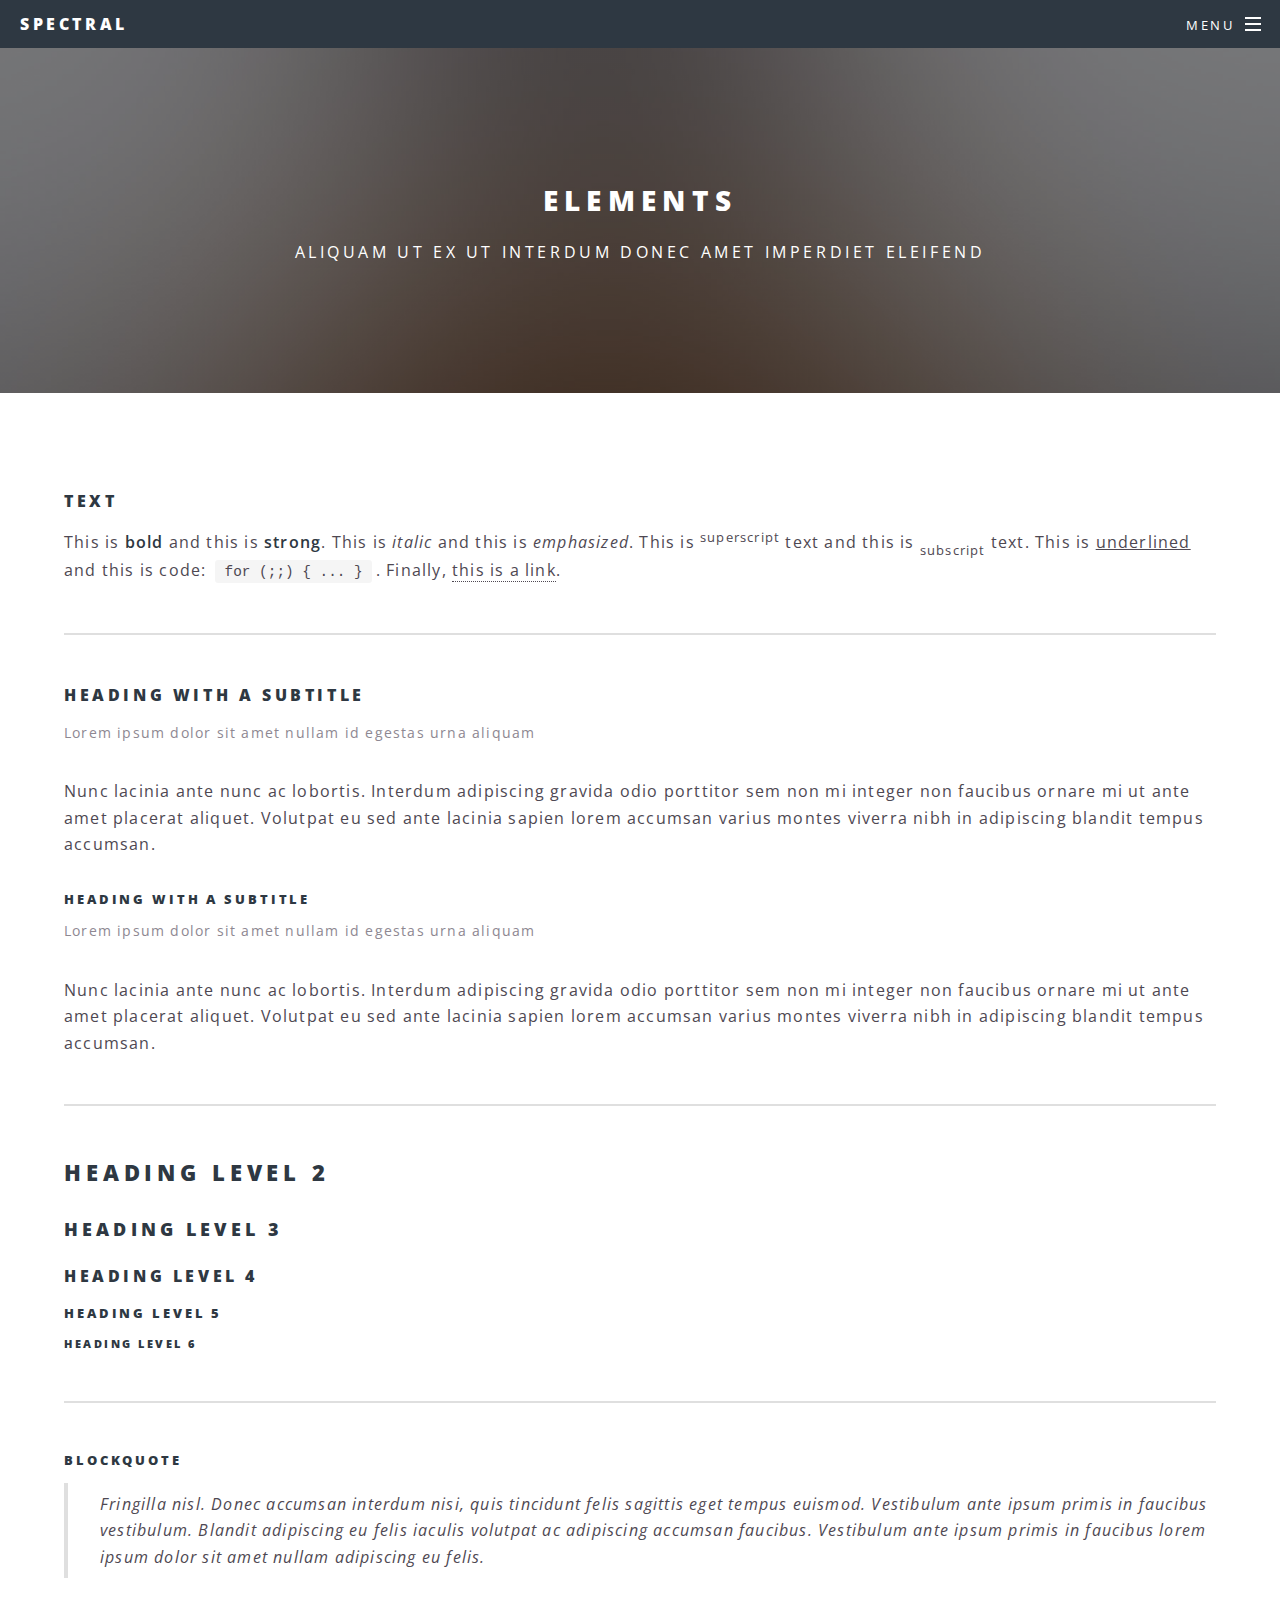
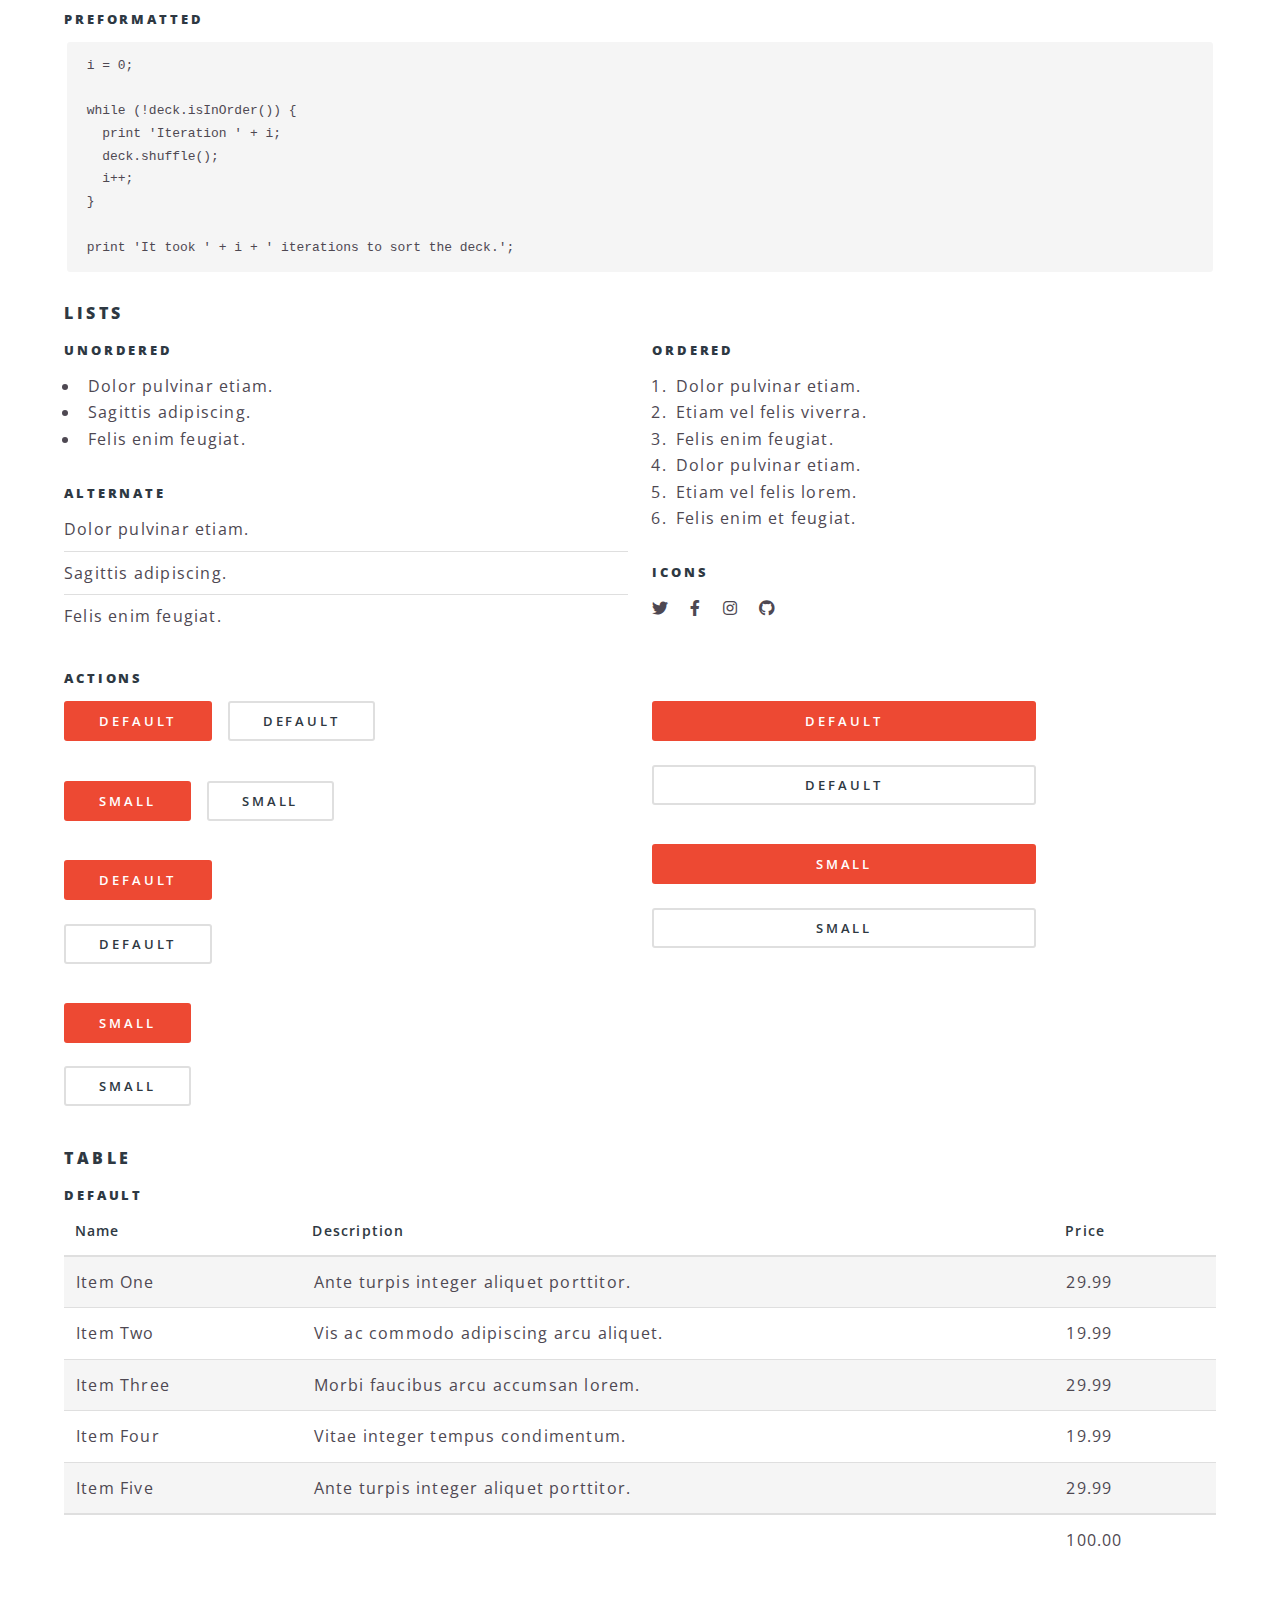
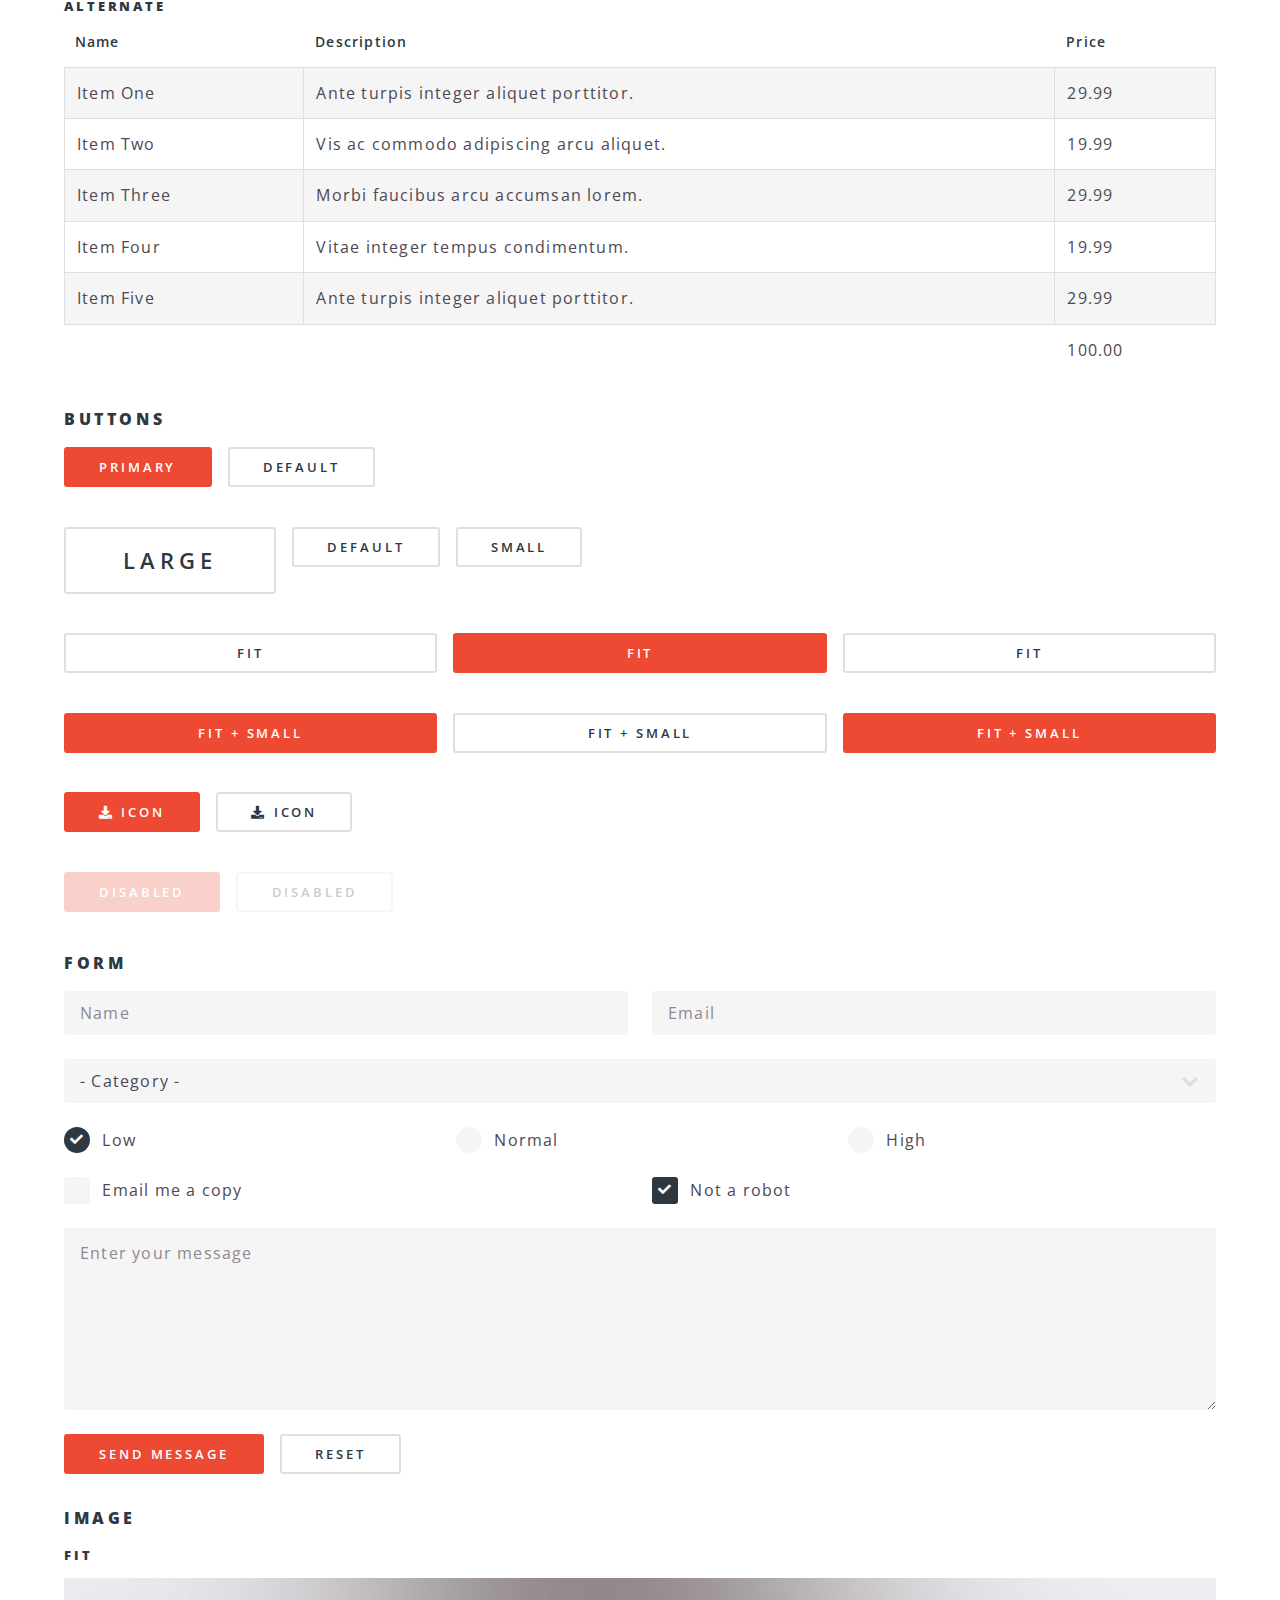
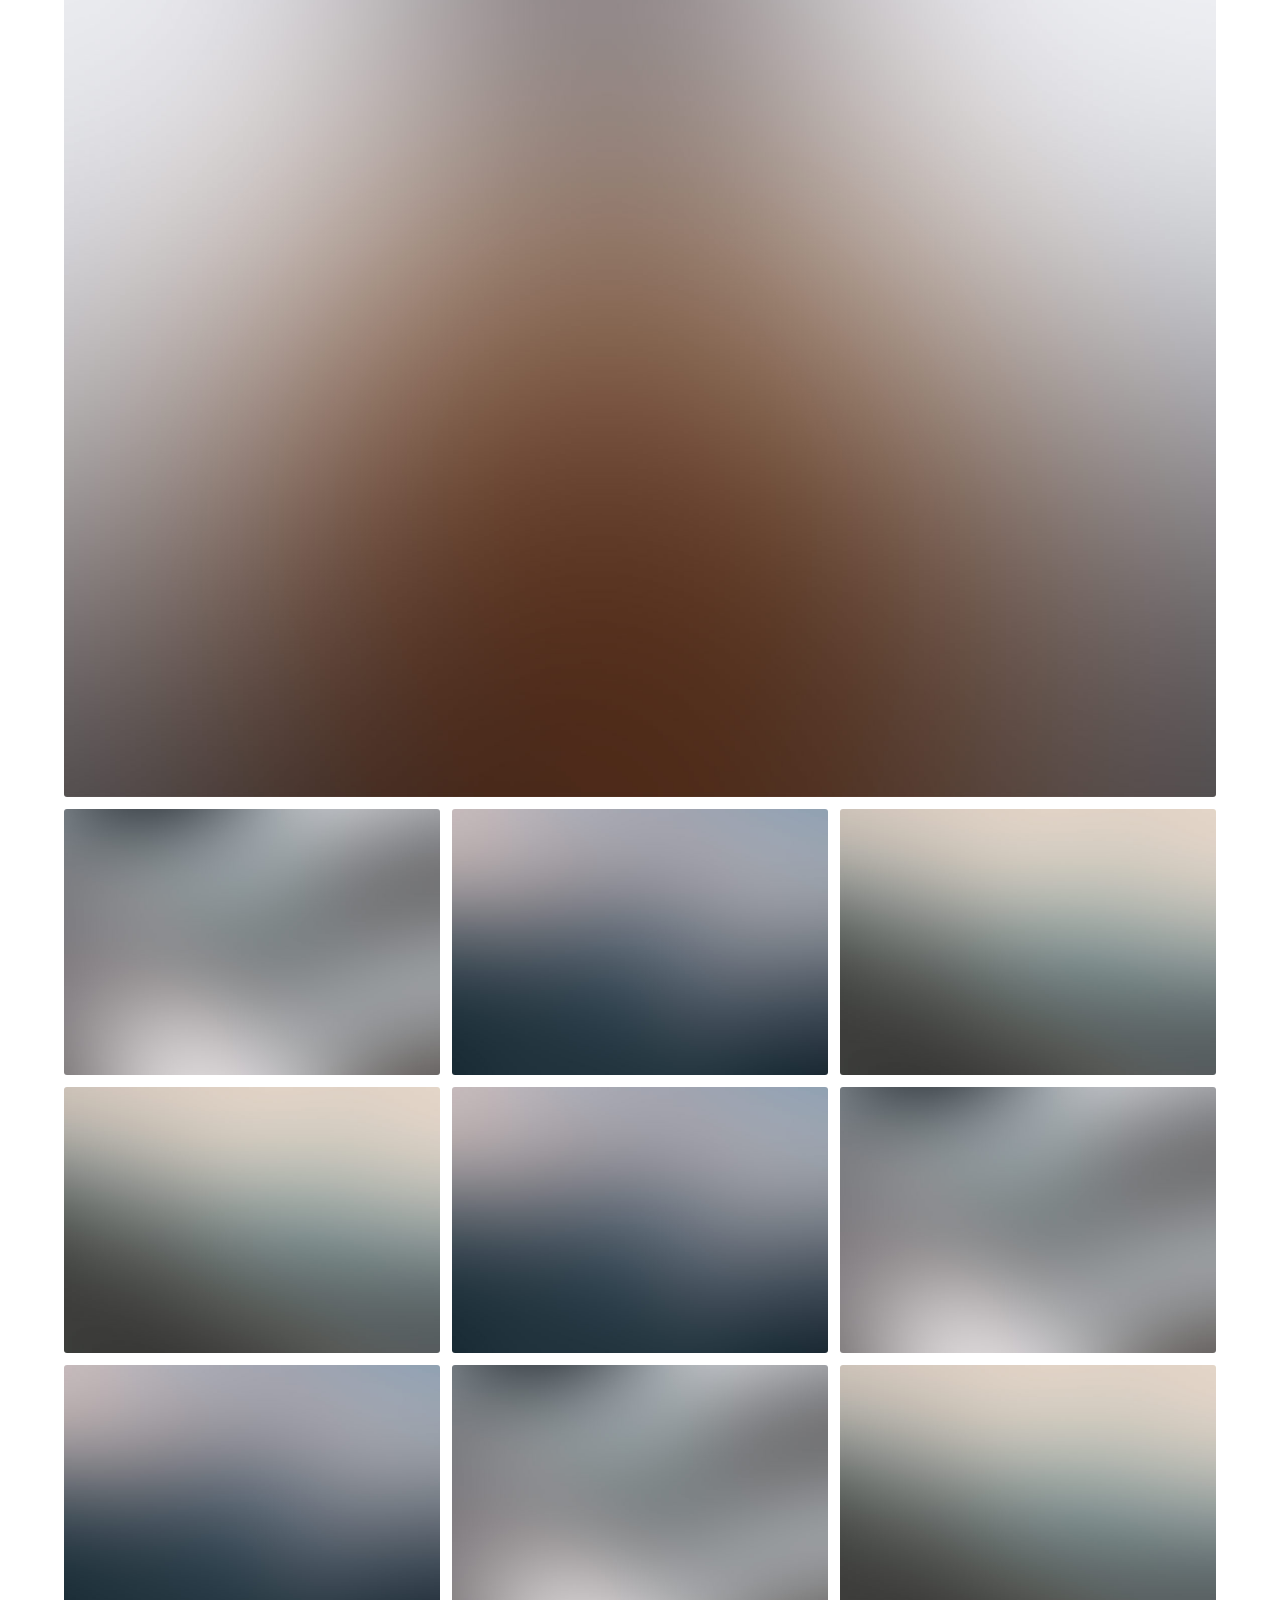
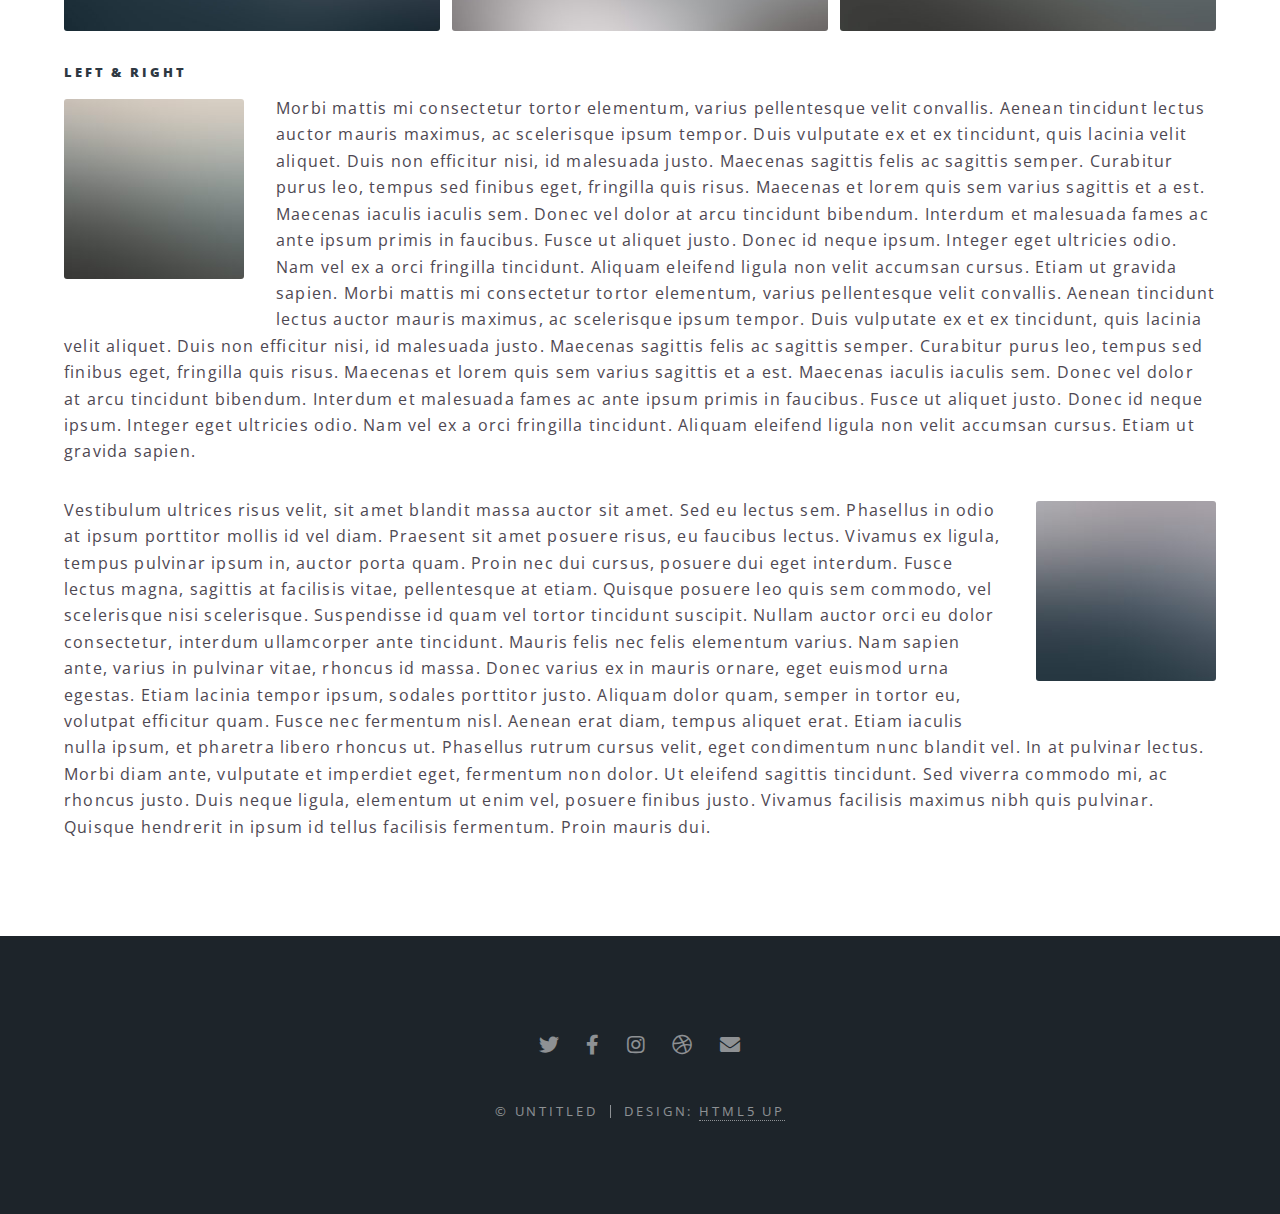
<file: elements.html>
<!DOCTYPE HTML>
<!--
	Spectral by HTML5 UP
	html5up.net | @ajlkn
	Free for personal and commercial use under the CCA 3.0 license (html5up.net/license)
-->
<html>
	<head>
		<title>Elements - Spectral by HTML5 UP</title>
		<meta charset="utf-8" />
		<meta name="viewport" content="width=device-width, initial-scale=1, user-scalable=no" />
		<link rel="stylesheet" href="assets/css/main.css" />
		<noscript><link rel="stylesheet" href="assets/css/noscript.css" /></noscript>
	</head>
	<body class="is-preload">

		<!-- Page Wrapper -->
			<div id="page-wrapper">

				<!-- Header -->
					<header id="header">
						<h1><a href="index.html">Spectral</a></h1>
						<nav id="nav">
							<ul>
								<li class="special">
									<a href="#menu" class="menuToggle"><span>Menu</span></a>
									<div id="menu">
										<ul>
											<li><a href="index.html">Home</a></li>
											<li><a href="generic.html">Generic</a></li>
											<li><a href="elements.html">Elements</a></li>
											<li><a href="#">Sign Up</a></li>
											<li><a href="#">Log In</a></li>
										</ul>
									</div>
								</li>
							</ul>
						</nav>
					</header>

				<!-- Main -->
					<article id="main">
						<header>
							<h2>Elements</h2>
							<p>Aliquam ut ex ut interdum donec amet imperdiet eleifend</p>
						</header>
						<section class="wrapper style5">
							<div class="inner">

								<section>
									<h4>Text</h4>
									<p>This is <b>bold</b> and this is <strong>strong</strong>. This is <i>italic</i> and this is <em>emphasized</em>.
									This is <sup>superscript</sup> text and this is <sub>subscript</sub> text.
									This is <u>underlined</u> and this is code: <code>for (;;) { ... }</code>. Finally, <a href="#">this is a link</a>.</p>
									<hr />
									<header>
										<h4>Heading with a Subtitle</h4>
										<p>Lorem ipsum dolor sit amet nullam id egestas urna aliquam</p>
									</header>
									<p>Nunc lacinia ante nunc ac lobortis. Interdum adipiscing gravida odio porttitor sem non mi integer non faucibus ornare mi ut ante amet placerat aliquet. Volutpat eu sed ante lacinia sapien lorem accumsan varius montes viverra nibh in adipiscing blandit tempus accumsan.</p>
									<header>
										<h5>Heading with a Subtitle</h5>
										<p>Lorem ipsum dolor sit amet nullam id egestas urna aliquam</p>
									</header>
									<p>Nunc lacinia ante nunc ac lobortis. Interdum adipiscing gravida odio porttitor sem non mi integer non faucibus ornare mi ut ante amet placerat aliquet. Volutpat eu sed ante lacinia sapien lorem accumsan varius montes viverra nibh in adipiscing blandit tempus accumsan.</p>
									<hr />
									<h2>Heading Level 2</h2>
									<h3>Heading Level 3</h3>
									<h4>Heading Level 4</h4>
									<h5>Heading Level 5</h5>
									<h6>Heading Level 6</h6>
									<hr />
									<h5>Blockquote</h5>
									<blockquote>Fringilla nisl. Donec accumsan interdum nisi, quis tincidunt felis sagittis eget tempus euismod. Vestibulum ante ipsum primis in faucibus vestibulum. Blandit adipiscing eu felis iaculis volutpat ac adipiscing accumsan faucibus. Vestibulum ante ipsum primis in faucibus lorem ipsum dolor sit amet nullam adipiscing eu felis.</blockquote>
									<h5>Preformatted</h5>
									<pre><code>i = 0;

while (!deck.isInOrder()) {
  print 'Iteration ' + i;
  deck.shuffle();
  i++;
}

print 'It took ' + i + ' iterations to sort the deck.';</code></pre>
								</section>

								<section>
									<h4>Lists</h4>
									<div class="row">
										<div class="col-6 col-12-medium">
											<h5>Unordered</h5>
											<ul>
												<li>Dolor pulvinar etiam.</li>
												<li>Sagittis adipiscing.</li>
												<li>Felis enim feugiat.</li>
											</ul>
											<h5>Alternate</h5>
											<ul class="alt">
												<li>Dolor pulvinar etiam.</li>
												<li>Sagittis adipiscing.</li>
												<li>Felis enim feugiat.</li>
											</ul>
										</div>
										<div class="col-6 col-12-medium">
											<h5>Ordered</h5>
											<ol>
												<li>Dolor pulvinar etiam.</li>
												<li>Etiam vel felis viverra.</li>
												<li>Felis enim feugiat.</li>
												<li>Dolor pulvinar etiam.</li>
												<li>Etiam vel felis lorem.</li>
												<li>Felis enim et feugiat.</li>
											</ol>
											<h5>Icons</h5>
											<ul class="icons">
												<li><a href="#" class="icon brands fa-twitter"><span class="label">Twitter</span></a></li>
												<li><a href="#" class="icon brands fa-facebook-f"><span class="label">Facebook</span></a></li>
												<li><a href="#" class="icon brands fa-instagram"><span class="label">Instagram</span></a></li>
												<li><a href="#" class="icon brands fa-github"><span class="label">Github</span></a></li>
											</ul>
										</div>
									</div>
									<h5>Actions</h5>
									<div class="row">
										<div class="col-6 col-12-medium">
											<ul class="actions">
												<li><a href="#" class="button primary">Default</a></li>
												<li><a href="#" class="button">Default</a></li>
											</ul>
											<ul class="actions small">
												<li><a href="#" class="button primary small">Small</a></li>
												<li><a href="#" class="button small">Small</a></li>
											</ul>
											<ul class="actions stacked">
												<li><a href="#" class="button primary">Default</a></li>
												<li><a href="#" class="button">Default</a></li>
											</ul>
											<ul class="actions stacked">
												<li><a href="#" class="button primary small">Small</a></li>
												<li><a href="#" class="button small">Small</a></li>
											</ul>
										</div>
										<div class="col-6 col-12-medium">
											<ul class="actions stacked">
												<li><a href="#" class="button primary fit">Default</a></li>
												<li><a href="#" class="button fit">Default</a></li>
											</ul>
											<ul class="actions stacked">
												<li><a href="#" class="button primary small fit">Small</a></li>
												<li><a href="#" class="button small fit">Small</a></li>
											</ul>
										</div>
									</div>
								</section>

								<section>
									<h4>Table</h4>
									<h5>Default</h5>
									<div class="table-wrapper">
										<table>
											<thead>
												<tr>
													<th>Name</th>
													<th>Description</th>
													<th>Price</th>
												</tr>
											</thead>
											<tbody>
												<tr>
													<td>Item One</td>
													<td>Ante turpis integer aliquet porttitor.</td>
													<td>29.99</td>
												</tr>
												<tr>
													<td>Item Two</td>
													<td>Vis ac commodo adipiscing arcu aliquet.</td>
													<td>19.99</td>
												</tr>
												<tr>
													<td>Item Three</td>
													<td> Morbi faucibus arcu accumsan lorem.</td>
													<td>29.99</td>
												</tr>
												<tr>
													<td>Item Four</td>
													<td>Vitae integer tempus condimentum.</td>
													<td>19.99</td>
												</tr>
												<tr>
													<td>Item Five</td>
													<td>Ante turpis integer aliquet porttitor.</td>
													<td>29.99</td>
												</tr>
											</tbody>
											<tfoot>
												<tr>
													<td colspan="2"></td>
													<td>100.00</td>
												</tr>
											</tfoot>
										</table>
									</div>

									<h5>Alternate</h5>
									<div class="table-wrapper">
										<table class="alt">
											<thead>
												<tr>
													<th>Name</th>
													<th>Description</th>
													<th>Price</th>
												</tr>
											</thead>
											<tbody>
												<tr>
													<td>Item One</td>
													<td>Ante turpis integer aliquet porttitor.</td>
													<td>29.99</td>
												</tr>
												<tr>
													<td>Item Two</td>
													<td>Vis ac commodo adipiscing arcu aliquet.</td>
													<td>19.99</td>
												</tr>
												<tr>
													<td>Item Three</td>
													<td> Morbi faucibus arcu accumsan lorem.</td>
													<td>29.99</td>
												</tr>
												<tr>
													<td>Item Four</td>
													<td>Vitae integer tempus condimentum.</td>
													<td>19.99</td>
												</tr>
												<tr>
													<td>Item Five</td>
													<td>Ante turpis integer aliquet porttitor.</td>
													<td>29.99</td>
												</tr>
											</tbody>
											<tfoot>
												<tr>
													<td colspan="2"></td>
													<td>100.00</td>
												</tr>
											</tfoot>
										</table>
									</div>
								</section>

								<section>
									<h4>Buttons</h4>
									<ul class="actions">
										<li><a href="#" class="button primary">Primary</a></li>
										<li><a href="#" class="button">Default</a></li>
									</ul>
									<ul class="actions">
										<li><a href="#" class="button large">Large</a></li>
										<li><a href="#" class="button">Default</a></li>
										<li><a href="#" class="button small">Small</a></li>
									</ul>
									<ul class="actions fit">
										<li><a href="#" class="button fit">Fit</a></li>
										<li><a href="#" class="button primary fit">Fit</a></li>
										<li><a href="#" class="button fit">Fit</a></li>
									</ul>
									<ul class="actions fit small">
										<li><a href="#" class="button primary fit small">Fit + Small</a></li>
										<li><a href="#" class="button fit small">Fit + Small</a></li>
										<li><a href="#" class="button primary fit small">Fit + Small</a></li>
									</ul>
									<ul class="actions">
										<li><a href="#" class="button primary icon solid fa-download">Icon</a></li>
										<li><a href="#" class="button icon solid fa-download">Icon</a></li>
									</ul>
									<ul class="actions">
										<li><span class="button primary disabled">Disabled</span></li>
										<li><span class="button disabled">Disabled</span></li>
									</ul>
								</section>

								<section>
									<h4>Form</h4>
									<form method="post" action="#">
										<div class="row gtr-uniform">
											<div class="col-6 col-12-xsmall">
												<input type="text" name="demo-name" id="demo-name" value="" placeholder="Name" />
											</div>
											<div class="col-6 col-12-xsmall">
												<input type="email" name="demo-email" id="demo-email" value="" placeholder="Email" />
											</div>
											<div class="col-12">
												<select name="demo-category" id="demo-category">
													<option value="">- Category -</option>
													<option value="1">Manufacturing</option>
													<option value="1">Shipping</option>
													<option value="1">Administration</option>
													<option value="1">Human Resources</option>
												</select>
											</div>
											<div class="col-4 col-12-small">
												<input type="radio" id="demo-priority-low" name="demo-priority" checked>
												<label for="demo-priority-low">Low</label>
											</div>
											<div class="col-4 col-12-small">
												<input type="radio" id="demo-priority-normal" name="demo-priority">
												<label for="demo-priority-normal">Normal</label>
											</div>
											<div class="col-4 col-12-small">
												<input type="radio" id="demo-priority-high" name="demo-priority">
												<label for="demo-priority-high">High</label>
											</div>
											<div class="col-6 col-12-small">
												<input type="checkbox" id="demo-copy" name="demo-copy">
												<label for="demo-copy">Email me a copy</label>
											</div>
											<div class="col-6 col-12-small">
												<input type="checkbox" id="demo-human" name="demo-human" checked>
												<label for="demo-human">Not a robot</label>
											</div>
											<div class="col-12">
												<textarea name="demo-message" id="demo-message" placeholder="Enter your message" rows="6"></textarea>
											</div>
											<div class="col-12">
												<ul class="actions">
													<li><input type="submit" value="Send Message" class="primary" /></li>
													<li><input type="reset" value="Reset" /></li>
												</ul>
											</div>
										</div>
									</form>
								</section>

								<section>
									<h4>Image</h4>
									<h5>Fit</h5>
									<div class="box alt">
										<div class="row gtr-50 gtr-uniform">
											<div class="col-12"><span class="image fit"><img src="images/banner.jpg" alt="" /></span></div>
											<div class="col-4"><span class="image fit"><img src="images/pic01.jpg" alt="" /></span></div>
											<div class="col-4"><span class="image fit"><img src="images/pic02.jpg" alt="" /></span></div>
											<div class="col-4"><span class="image fit"><img src="images/pic03.jpg" alt="" /></span></div>
											<div class="col-4"><span class="image fit"><img src="images/pic03.jpg" alt="" /></span></div>
											<div class="col-4"><span class="image fit"><img src="images/pic02.jpg" alt="" /></span></div>
											<div class="col-4"><span class="image fit"><img src="images/pic01.jpg" alt="" /></span></div>
											<div class="col-4"><span class="image fit"><img src="images/pic02.jpg" alt="" /></span></div>
											<div class="col-4"><span class="image fit"><img src="images/pic01.jpg" alt="" /></span></div>
											<div class="col-4"><span class="image fit"><img src="images/pic03.jpg" alt="" /></span></div>
										</div>
									</div>
									<h5>Left &amp; Right</h5>
									<p><span class="image left"><img src="images/pic04.jpg" alt="" /></span>Morbi mattis mi consectetur tortor elementum, varius pellentesque velit convallis. Aenean tincidunt lectus auctor mauris maximus, ac scelerisque ipsum tempor. Duis vulputate ex et ex tincidunt, quis lacinia velit aliquet. Duis non efficitur nisi, id malesuada justo. Maecenas sagittis felis ac sagittis semper. Curabitur purus leo, tempus sed finibus eget, fringilla quis risus. Maecenas et lorem quis sem varius sagittis et a est. Maecenas iaculis iaculis sem. Donec vel dolor at arcu tincidunt bibendum. Interdum et malesuada fames ac ante ipsum primis in faucibus. Fusce ut aliquet justo. Donec id neque ipsum. Integer eget ultricies odio. Nam vel ex a orci fringilla tincidunt. Aliquam eleifend ligula non velit accumsan cursus. Etiam ut gravida sapien. Morbi mattis mi consectetur tortor elementum, varius pellentesque velit convallis. Aenean tincidunt lectus auctor mauris maximus, ac scelerisque ipsum tempor. Duis vulputate ex et ex tincidunt, quis lacinia velit aliquet. Duis non efficitur nisi, id malesuada justo. Maecenas sagittis felis ac sagittis semper. Curabitur purus leo, tempus sed finibus eget, fringilla quis risus. Maecenas et lorem quis sem varius sagittis et a est. Maecenas iaculis iaculis sem. Donec vel dolor at arcu tincidunt bibendum. Interdum et malesuada fames ac ante ipsum primis in faucibus. Fusce ut aliquet justo. Donec id neque ipsum. Integer eget ultricies odio. Nam vel ex a orci fringilla tincidunt. Aliquam eleifend ligula non velit accumsan cursus. Etiam ut gravida sapien.</p>
									<p><span class="image right"><img src="images/pic05.jpg" alt="" /></span>Vestibulum ultrices risus velit, sit amet blandit massa auctor sit amet. Sed eu lectus sem. Phasellus in odio at ipsum porttitor mollis id vel diam. Praesent sit amet posuere risus, eu faucibus lectus. Vivamus ex ligula, tempus pulvinar ipsum in, auctor porta quam. Proin nec dui cursus, posuere dui eget interdum. Fusce lectus magna, sagittis at facilisis vitae, pellentesque at etiam. Quisque posuere leo quis sem commodo, vel scelerisque nisi scelerisque. Suspendisse id quam vel tortor tincidunt suscipit. Nullam auctor orci eu dolor consectetur, interdum ullamcorper ante tincidunt. Mauris felis nec felis elementum varius. Nam sapien ante, varius in pulvinar vitae, rhoncus id massa. Donec varius ex in mauris ornare, eget euismod urna egestas. Etiam lacinia tempor ipsum, sodales porttitor justo. Aliquam dolor quam, semper in tortor eu, volutpat efficitur quam. Fusce nec fermentum nisl. Aenean erat diam, tempus aliquet erat. Etiam iaculis nulla ipsum, et pharetra libero rhoncus ut. Phasellus rutrum cursus velit, eget condimentum nunc blandit vel. In at pulvinar lectus. Morbi diam ante, vulputate et imperdiet eget, fermentum non dolor. Ut eleifend sagittis tincidunt. Sed viverra commodo mi, ac rhoncus justo. Duis neque ligula, elementum ut enim vel, posuere finibus justo. Vivamus facilisis maximus nibh quis pulvinar. Quisque hendrerit in ipsum id tellus facilisis fermentum. Proin mauris dui.</p>
								</section>

							</div>
						</section>
					</article>

				<!-- Footer -->
					<footer id="footer">
						<ul class="icons">
							<li><a href="#" class="icon brands fa-twitter"><span class="label">Twitter</span></a></li>
							<li><a href="#" class="icon brands fa-facebook-f"><span class="label">Facebook</span></a></li>
							<li><a href="#" class="icon brands fa-instagram"><span class="label">Instagram</span></a></li>
							<li><a href="#" class="icon brands fa-dribbble"><span class="label">Dribbble</span></a></li>
							<li><a href="#" class="icon solid fa-envelope"><span class="label">Email</span></a></li>
						</ul>
						<ul class="copyright">
							<li>&copy; Untitled</li><li>Design: <a href="http://html5up.net">HTML5 UP</a></li>
						</ul>
					</footer>

			</div>

		<!-- Scripts -->
			<script src="assets/js/jquery.min.js"></script>
			<script src="assets/js/jquery.scrollex.min.js"></script>
			<script src="assets/js/jquery.scrolly.min.js"></script>
			<script src="assets/js/browser.min.js"></script>
			<script src="assets/js/breakpoints.min.js"></script>
			<script src="assets/js/util.js"></script>
			<script src="assets/js/main.js"></script>

	</body>
</html>
</file>
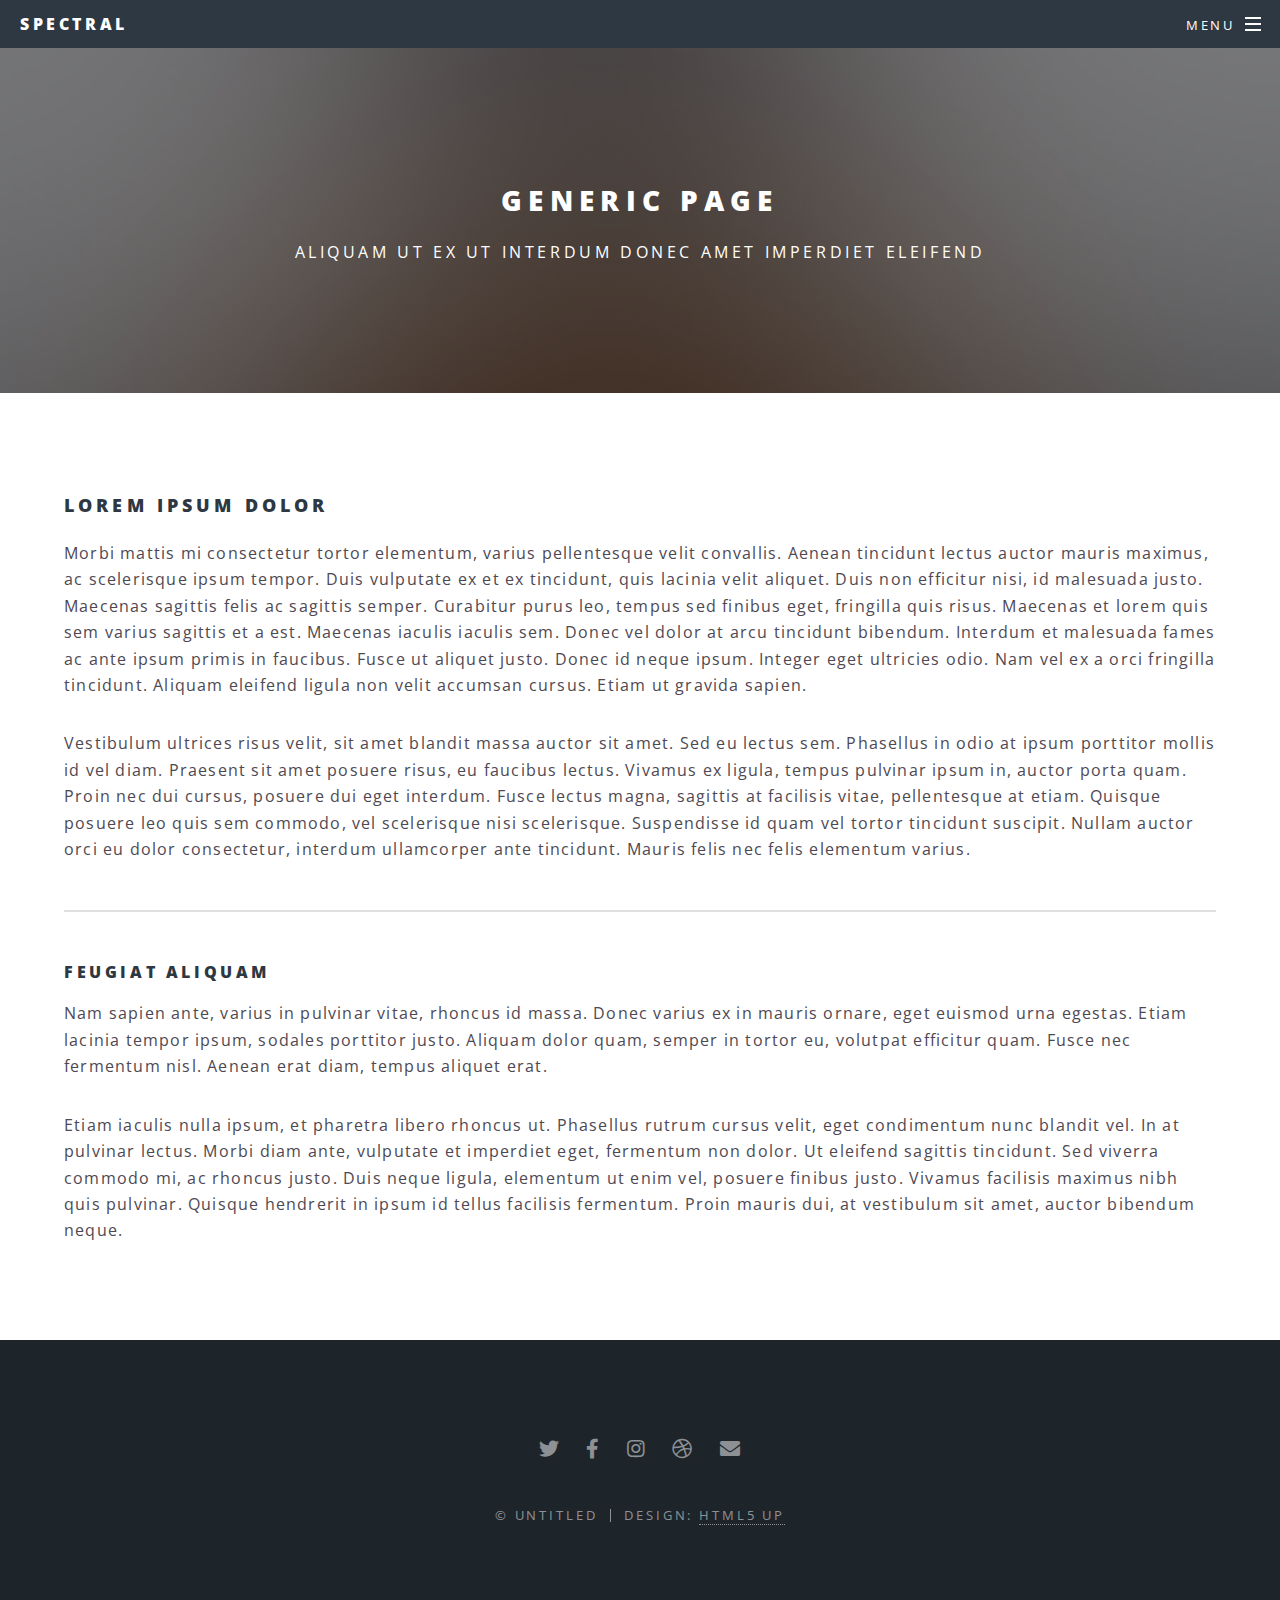
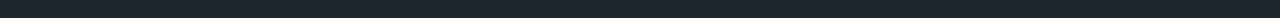
<file: generic.html>
<!DOCTYPE HTML>
<!--
	Spectral by HTML5 UP
	html5up.net | @ajlkn
	Free for personal and commercial use under the CCA 3.0 license (html5up.net/license)
-->
<html>
	<head>
		<title>Generic - Spectral by HTML5 UP</title>
		<meta charset="utf-8" />
		<meta name="viewport" content="width=device-width, initial-scale=1, user-scalable=no" />
		<link rel="stylesheet" href="assets/css/main.css" />
		<noscript><link rel="stylesheet" href="assets/css/noscript.css" /></noscript>
	</head>
	<body class="is-preload">

		<!-- Page Wrapper -->
			<div id="page-wrapper">

				<!-- Header -->
					<header id="header">
						<h1><a href="index.html">Spectral</a></h1>
						<nav id="nav">
							<ul>
								<li class="special">
									<a href="#menu" class="menuToggle"><span>Menu</span></a>
									<div id="menu">
										<ul>
											<li><a href="index.html">Home</a></li>
											<li><a href="generic.html">Generic</a></li>
											<li><a href="elements.html">Elements</a></li>
											<li><a href="#">Sign Up</a></li>
											<li><a href="#">Log In</a></li>
										</ul>
									</div>
								</li>
							</ul>
						</nav>
					</header>

				<!-- Main -->
					<article id="main">
						<header>
							<h2>Generic Page</h2>
							<p>Aliquam ut ex ut interdum donec amet imperdiet eleifend</p>
						</header>
						<section class="wrapper style5">
							<div class="inner">

								<h3>Lorem ipsum dolor</h3>
								<p>Morbi mattis mi consectetur tortor elementum, varius pellentesque velit convallis. Aenean tincidunt lectus auctor mauris maximus, ac scelerisque ipsum tempor. Duis vulputate ex et ex tincidunt, quis lacinia velit aliquet. Duis non efficitur nisi, id malesuada justo. Maecenas sagittis felis ac sagittis semper. Curabitur purus leo, tempus sed finibus eget, fringilla quis risus. Maecenas et lorem quis sem varius sagittis et a est. Maecenas iaculis iaculis sem. Donec vel dolor at arcu tincidunt bibendum. Interdum et malesuada fames ac ante ipsum primis in faucibus. Fusce ut aliquet justo. Donec id neque ipsum. Integer eget ultricies odio. Nam vel ex a orci fringilla tincidunt. Aliquam eleifend ligula non velit accumsan cursus. Etiam ut gravida sapien.</p>

								<p>Vestibulum ultrices risus velit, sit amet blandit massa auctor sit amet. Sed eu lectus sem. Phasellus in odio at ipsum porttitor mollis id vel diam. Praesent sit amet posuere risus, eu faucibus lectus. Vivamus ex ligula, tempus pulvinar ipsum in, auctor porta quam. Proin nec dui cursus, posuere dui eget interdum. Fusce lectus magna, sagittis at facilisis vitae, pellentesque at etiam. Quisque posuere leo quis sem commodo, vel scelerisque nisi scelerisque. Suspendisse id quam vel tortor tincidunt suscipit. Nullam auctor orci eu dolor consectetur, interdum ullamcorper ante tincidunt. Mauris felis nec felis elementum varius.</p>

								<hr />

								<h4>Feugiat aliquam</h4>
								<p>Nam sapien ante, varius in pulvinar vitae, rhoncus id massa. Donec varius ex in mauris ornare, eget euismod urna egestas. Etiam lacinia tempor ipsum, sodales porttitor justo. Aliquam dolor quam, semper in tortor eu, volutpat efficitur quam. Fusce nec fermentum nisl. Aenean erat diam, tempus aliquet erat.</p>

								<p>Etiam iaculis nulla ipsum, et pharetra libero rhoncus ut. Phasellus rutrum cursus velit, eget condimentum nunc blandit vel. In at pulvinar lectus. Morbi diam ante, vulputate et imperdiet eget, fermentum non dolor. Ut eleifend sagittis tincidunt. Sed viverra commodo mi, ac rhoncus justo. Duis neque ligula, elementum ut enim vel, posuere finibus justo. Vivamus facilisis maximus nibh quis pulvinar. Quisque hendrerit in ipsum id tellus facilisis fermentum. Proin mauris dui, at vestibulum sit amet, auctor bibendum neque.</p>

							</div>
						</section>
					</article>

				<!-- Footer -->
					<footer id="footer">
						<ul class="icons">
							<li><a href="#" class="icon brands fa-twitter"><span class="label">Twitter</span></a></li>
							<li><a href="#" class="icon brands fa-facebook-f"><span class="label">Facebook</span></a></li>
							<li><a href="#" class="icon brands fa-instagram"><span class="label">Instagram</span></a></li>
							<li><a href="#" class="icon brands fa-dribbble"><span class="label">Dribbble</span></a></li>
							<li><a href="#" class="icon solid fa-envelope"><span class="label">Email</span></a></li>
						</ul>
						<ul class="copyright">
							<li>&copy; Untitled</li><li>Design: <a href="http://html5up.net">HTML5 UP</a></li>
						</ul>
					</footer>

			</div>

		<!-- Scripts -->
			<script src="assets/js/jquery.min.js"></script>
			<script src="assets/js/jquery.scrollex.min.js"></script>
			<script src="assets/js/jquery.scrolly.min.js"></script>
			<script src="assets/js/browser.min.js"></script>
			<script src="assets/js/breakpoints.min.js"></script>
			<script src="assets/js/util.js"></script>
			<script src="assets/js/main.js"></script>

	</body>
</html>
</file>
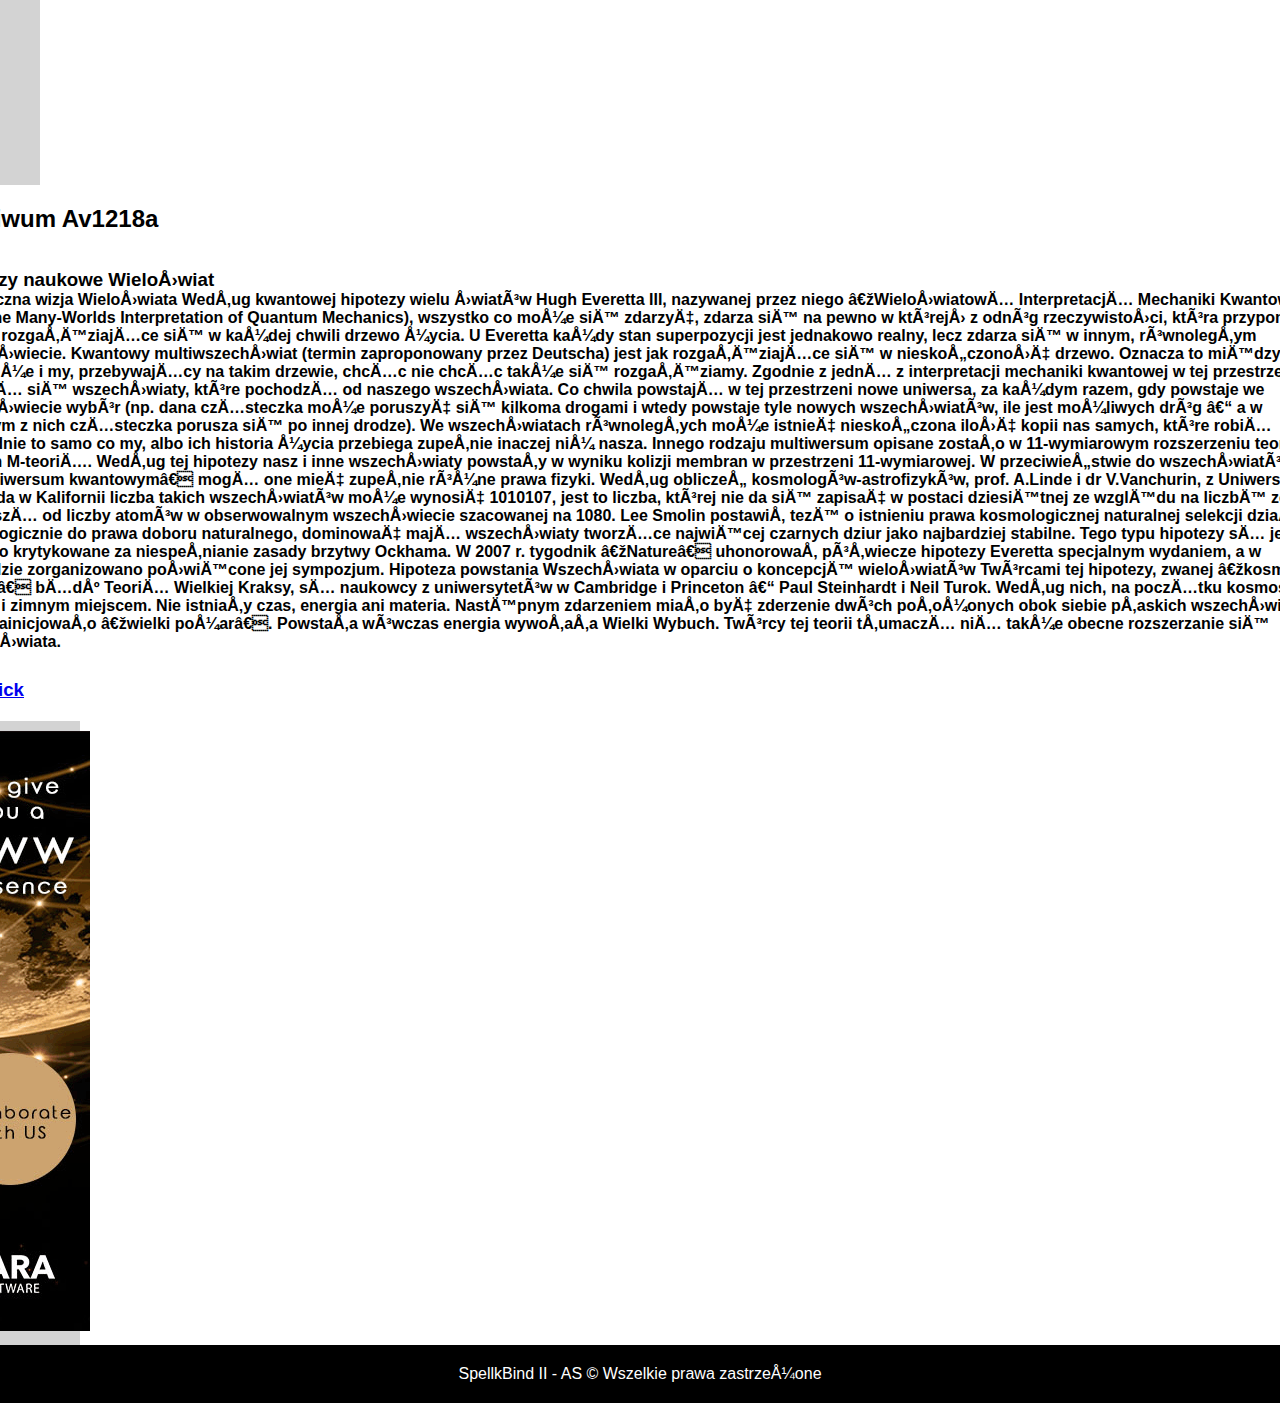
<file: SpellkBind III.html>
<!DOCTYPE HTML>
<html lang="pl">
<head>
  <meta charset=utf-8"/>
  <title>Archiwum SpellkBind II</title>
  <meta name="description" content="SpellkBind AS"
  <meta name="keywords" content="SpellkBind, SpellkBind 2" />
  <meta http-equiv="X-UA-compatible" comtent="IE=edge,chrome=1" />

  <link rel="stylesheet" href="style.css" type="text/css"/> 

  <style>
  
  #container
  {
    width: 1800px;
    margin-left: auto;
    margin-right: auto;
  }
  #logo
  {
    background-color: black;
    color: white;
    text-align: center;
    padding: 15px;
  }
  #nav
  {
    float: left;
    background-color: lightgray;
    width: 120px;
    min-height: 620px;
    padding: 10px;
  }
  #content
  {
    float: left;
    padding: 20px;
    width: 1440px;
  }
  #ad
  {
    float: left;
    background-color: lightgray;
    width: 160px;
    min-height: 620px;
    padding: 10px;
  }
  #footer
  {
    clear: both;
    background-color: black;
    color: white;
    text-align: center;
    padding: 20px;
  }
  
  .link
  {
    color: #000000;
    text-decoration: underline;
  }
  
  .link2
  {
    color: #000000;
    text-decoration: none;
  }
  
  </style>

<head>

<body>

  <div id="container">
    
    <div id="logo">
      <h1>Archiwum ZKLM av1218 (Zintegrowane Klucze Lądów Międzywymiarowych)</h1>
    </div>
    
    <div id="nav"> 
      
      <h3><a class="link" href="KLUCZav1218.pdf" target="_blank" title="Klucze Av1218">Klucze do Archiwum</a></h3>
      
    </div>
        
    <div id="content">

      <h2>Archiwum Av1218a</h2>
      <br/><br/>
      
      <h3>Hipotezy naukowe Wieloświat</h3>

<h4>Artystyczna wizja Wieloświata
Według kwantowej hipotezy wielu światów Hugh Everetta III, nazywanej przez niego „Wieloświatową Interpretacją Mechaniki Kwantowej” (ang.
The Many-Worlds Interpretation of Quantum Mechanics), wszystko co może się zdarzyć, zdarza się na pewno w którejś z odnóg rzeczywistości,
która przypomina wielkie, rozgałęziające się w każdej chwili drzewo życia. U Everetta każdy stan superpozycji jest jednakowo realny, 
lecz zdarza się w innym, równoległym wszechświecie. 
Kwantowy multiwszechświat (termin zaproponowany przez Deutscha) jest jak rozgałęziające się w nieskończoność drzewo.
Oznacza to między innymi, że i my, przebywający na takim drzewie, chcąc nie chcąc także się rozgałęziamy.
Zgodnie z jedną z interpretacji mechaniki kwantowej w tej przestrzeni znajdują się wszechświaty, które pochodzą od naszego wszechświata.
Co chwila powstają w tej przestrzeni nowe uniwersa, za każdym razem,
gdy powstaje we wszechświecie wybór (np. dana cząsteczka może poruszyć się kilkoma drogami i wtedy powstaje tyle nowych wszechświatów,
ile jest możliwych dróg – a w każdym z nich cząsteczka porusza się po innej drodze).
We wszechświatach równoległych może istnieć nieskończona ilość kopii nas samych, które robią dokładnie to samo co my,
albo ich historia życia przebiega zupełnie inaczej niż nasza.
Innego rodzaju multiwersum opisane zostało w 11-wymiarowym rozszerzeniu teorii strun zwanym M-teorią.
Według tej hipotezy nasz i inne wszechświaty powstały w wyniku kolizji membran w przestrzeni 11-wymiarowej.
W przeciwieństwie do wszechświatów w „multiwersum kwantowym” mogą one mieć zupełnie różne prawa fizyki.
Według obliczeń kosmologów-astrofizyków, prof. A.Linde i dr V.Vanchurin,
z Uniwersytetu Stanforda w Kalifornii liczba takich wszechświatów może wynosić <a class="link2" href="https://www.youtube.com/watch?v=JWA5hJl4Dv0" target="_blank" >1010107</a>, jest to liczba,
której nie da się zapisać w postaci dziesiętnej ze względu na liczbę zer większą od liczby atomów w obserwowalnym wszechświecie szacowanej na 1080.
Lee Smolin postawił tezę o istnieniu prawa kosmologicznej naturalnej selekcji działającej analogicznie do prawa doboru naturalnego,
dominować mają wszechświaty tworzące najwięcej czarnych dziur jako najbardziej stabilne.
Tego typu hipotezy są jednak często krytykowane za niespełnianie zasady brzytwy Ockhama.
W 2007 r. tygodnik „Nature” uhonorował półwiecze hipotezy Everetta specjalnym wydaniem, a w Oksfordzie zorganizowano poświęcone jej sympozjum.

Hipoteza powstania Wszechświata w oparciu o koncepcję wieloświatów
Twórcami tej hipotezy, zwanej „kosmicznym ogniem” bądź Teorią Wielkiej Kraksy, są naukowcy z uniwersytetów w Cambridge i Princeton – Paul Steinhardt i Neil Turok.
Według nich, na początku kosmos był pustym i zimnym miejscem. Nie istniały czas, energia ani materia.
Następnym zdarzeniem miało być zderzenie dwóch położonych obok siebie płaskich wszechświatów, które zainicjowało „wielki pożar”.
Powstała wówczas energia wywołała Wielki Wybuch. Twórcy tej teorii tłumaczą nią także obecne rozszerzanie się Wszechświata.</h4>
      
      <h2>Linki</h2>
      
  <h3><a href="https://drive.google.com/drive/u/0/folders/1uwtE246sViuP7KssIairGc0qxcDRbKvH" target="_blank" title="Dysk Google">
    WiNdkick
  </a>
    
    </div>

    <div id="ad">
      <img src="img/reklama.jpg" />
    </div>
    
    <div id="footer"> 
      SpellkBind II - AS &copy; Wszelkie prawa zastrzeżone
    </div>
    
  </div>
 
</body
</html>
</file>
<file: assets/css/noscript.css>
/*
	Spectral by HTML5 UP
	html5up.net | @ajlkn
	Free for personal and commercial use under the CCA 3.0 license (html5up.net/license)
*/

/* Banner */

	body.is-preload #banner h2 {
		-moz-transform: none;
		-webkit-transform: none;
		-ms-transform: none;
		transform: none;
		opacity: 1;
	}

		body.is-preload #banner h2:before, body.is-preload #banner h2:after {
			width: 100%;
		}

	body.is-preload #banner .more {
		-moz-transform: none;
		-webkit-transform: none;
		-ms-transform: none;
		transform: none;
		opacity: 1;
	}

	body.is-preload #banner:after {
		opacity: 0;
	}
</file>
<file: style.css>
*{
  margin: 0;
  padding: 0;
  box-sizing: border-box;
  font-family: Arial, Helvetica, sans-serif;
}

body{
  position: relative;
  height: fit-content;
  width:100%;
  height: 100vh;
  overflow: hidden;
  display: flex;
  padding: 30px 0;
  justify-content: center;
  align-items: center;
}

.back-vid{
  position: fixed;
  left: 0;
  top: 0;
  z-index: -1;
}



@media (max-aspect-ratio: 16/9){
  .back-vid{
    width: auto;
    height: 100%;
  }
}

@media (min-aspect-ratio: 16/9){
  .back-vid{
    width: 100%;
    height: auto;
  }
}



.main-section{
  width: 90%;
  min-height: 90%;
  background-color:#4ad0ee1b;
  backdrop-filter: blur(10px);
  border-radius: 50px;
  box-shadow: 5px 5px 20px 1px #4a68ee;
  padding-bottom: 30px;
}

nav{
  display: flex;
  justify-content: space-between;
  align-items: center;
  padding: 30px 40px;
}

nav h1{
  color: white;
  font-size: 30px;
  font-weight: 900;
}

nav ul{
  list-style: none;
  display: flex;
}

nav a{
  color: white;
  text-decoration: none;
  font-size: 20px;
  font-weight: bold;
  transition: 0.2s;
  padding: 0px 25px;
}

nav a:hover ,
.active {
  color : #4a68ee;
  text-decoration: underline;
}

.hero{
  display: flex;
  align-items: center;
  height: 70%;
  padding: 0 10%;
  color: white;
  justify-content: space-between;
}

.hero h1{
  font-size: 60px;
}

.hero h2{
  margin-top: 20px;
  font-size: 30px;
  text-transform: uppercase;
  background:linear-gradient(to right, #4a68ee, #d753f8, #6070fd, #5b74ff, #4a68ee);
  background-size: 200%;
  background-clip: text;
  -webkit-background-clip: text;
  -webkit-text-fill-color: transparent;
  animation: animate-gradient 2.5s linear infinite;
}

.hero p{
  max-width: 450px;
  margin-top: 7px;
  margin-bottom: 20px;
}

@keyframes animate-gradient {
  to {
    background-position: 200%;
  }
}

.Buttons{
  display: flex;
}

.btn{
  display: inline-block;
  padding: 15px 30px;
  background-color: #4a68ee;
  border: 2px solid #4a68ee;
  border-radius: 40px;
  box-shadow: 0 0 10px #4a68ee;
  font-size: 16px;
  font-weight: 900;
  color: #0e1217;
  cursor: pointer;
  margin-right: 15px;
  transition: 0.3s;
  text-wrap: nowrap;
  text-decoration: none;
}

.btn:hover{
  background-color: transparent;
  box-shadow: none;
  color: #4a68ee;
}

.ul-icons{
  display: flex;
  align-items: center;
}

.ul-icons li{
  list-style: none;
  margin-left: 10px;
}

.ul-icons a{
  display: inline-flex;
  padding: 8px;
  border: 2px solid #4a68ee;
  border-radius: 50%;
  font-size: 20px;
  color: #4a68ee;
  text-decoration: none;
  margin: 0 7px;
  transition: 0.3s;
}

.ul-icons a:hover{
  background: #4a68ee;
  color: #0e1217;
  box-shadow: 0 0 10px #4a68ee;
}

.hero-img{
  width: 400px;
  height: 400px;
  background-color: none;
  position:relative;
  border-radius: 50%;
  display: flex;
  justify-content: center;
  overflow: hidden;
  box-shadow: 0 0 10px #4e88fd;
  transition: 0.5s;
}

.hero-img:hover{
  box-shadow: 0 0 25px #4a68ee;
}

.hero-img img{
  position: center;
  width: 97%;
  heigh: 85%;
  mix-blend-mode: lighten;
}

@media (min-width: 1220px) {
  body{
    width: 100%;
    height: 100vh;
    overflow: hidden;
  }

  .info-sec{
    margin-top: 30px;
  }
}



@media (max-width: 980px) {

  body{
    height: fit-content;
    overflow: auto;
  }

  .main-section nav ul{
    display: none;
  }
  .Buttons{
    display: flex;
    flex-direction: column;
    gap: 20px;
  }

  .hero{
    display: flex;
    flex-direction: column;
  }

  .hero-img{
    width: 400px;
    height: 400px;
    margin: 20px 0;
  }

}

@media (max-width:440px) {
  .hero-img{
    width: 350px;
  }

  .hero h1{
    font-size: 40px;
  }
}
</file>
<file: assets/css/main.css>
@import url(fontawesome-all.min.css);
@import url("https://fonts.googleapis.com/css?family=Open+Sans:400,400italic,600,600italic,800,800italic");

/*
	Spectral by HTML5 UP
	html5up.net | @ajlkn
	Free for personal and commercial use under the CCA 3.0 license (html5up.net/license)
*/

html, body, div, span, applet, object,
iframe, h1, h2, h3, h4, h5, h6, p, blockquote,
pre, a, abbr, acronym, address, big, cite,
code, del, dfn, em, img, ins, kbd, q, s, samp,
small, strike, strong, sub, sup, tt, var, b,
u, i, center, dl, dt, dd, ol, ul, li, fieldset,
form, label, legend, table, caption, tbody,
tfoot, thead, tr, th, td, article, aside,
canvas, details, embed, figure, figcaption,
footer, header, hgroup, menu, nav, output, ruby,
section, summary, time, mark, audio, video {
	margin: 0;
	padding: 0;
	border: 0;
	font-size: 100%;
	font: inherit;
	vertical-align: baseline;}

article, aside, details, figcaption, figure,
footer, header, hgroup, menu, nav, section {
	display: block;}

body {
	line-height: 1;
}

ol, ul {
	list-style: none;
}

blockquote, q {
	quotes: none;
}

	blockquote:before, blockquote:after, q:before, q:after {
		content: '';
		content: none;
	}

table {
	border-collapse: collapse;
	border-spacing: 0;
}

body {
	-webkit-text-size-adjust: none;
}

mark {
	background-color: transparent;
	color: inherit;
}

input::-moz-focus-inner {
	border: 0;
	padding: 0;
}

input, select, textarea {
	-moz-appearance: none;
	-webkit-appearance: none;
	-ms-appearance: none;
	appearance: none;
}

/* Basic */

	@-ms-viewport {
		width: device-width;
	}

	html {
		box-sizing: border-box;
	}

	*, *:before, *:after {
		box-sizing: inherit;
	}

	body {
		background: #2e3842;
	}

		body.is-preload *, body.is-preload *:before, body.is-preload *:after {
			-moz-animation: none !important;
			-webkit-animation: none !important;
			-ms-animation: none !important;
			animation: none !important;
			-moz-transition: none !important;
			-webkit-transition: none !important;
			-ms-transition: none !important;
			transition: none !important;
		}

	body, input, select, textarea {
		color: #fff;
		font-family: "Open Sans", Helvetica, sans-serif;
		font-size: 15pt;
		font-weight: 400;
		letter-spacing: 0.075em;
		line-height: 1.65em;
	}

		@media screen and (max-width: 1680px) {

			body, input, select, textarea {
				font-size: 13pt;
			}

		}

		@media screen and (max-width: 1280px) {

			body, input, select, textarea {
				font-size: 12pt;
			}

		}

		@media screen and (max-width: 736px) {

			body, input, select, textarea {
				font-size: 11pt;
				letter-spacing: 0.0375em;
			}

		}

	a {
		-moz-transition: color 0.2s ease, border-bottom-color 0.2s ease;
		-webkit-transition: color 0.2s ease, border-bottom-color 0.2s ease;
		-ms-transition: color 0.2s ease, border-bottom-color 0.2s ease;
		transition: color 0.2s ease, border-bottom-color 0.2s ease;
		border-bottom: dotted 1px;
		color: inherit;
		text-decoration: none;
	}

		a:hover {
			border-bottom-color: transparent;
		}

	strong, b {
		color: #fff;
		font-weight: 600;
	}

	em, i {
		font-style: italic;
	}

	p {
		margin: 0 0 2em 0;
	}

	h1, h2, h3, h4, h5, h6 {
		color: #fff;
		font-weight: 800;
		letter-spacing: 0.225em;
		line-height: 1em;
		margin: 0 0 1em 0;
		text-transform: uppercase;
	}

		h1 a, h2 a, h3 a, h4 a, h5 a, h6 a {
			color: inherit;
			text-decoration: none;
		}

	h2 {
		font-size: 1.35em;
		line-height: 1.75em;
	}

		@media screen and (max-width: 736px) {

			h2 {
				font-size: 1.1em;
				line-height: 1.65em;
			}

		}

	h3 {
		font-size: 1.15em;
		line-height: 1.75em;
	}

		@media screen and (max-width: 736px) {

			h3 {
				font-size: 1em;
				line-height: 1.65em;
			}

		}

	h4 {
		font-size: 1em;
		line-height: 1.5em;
	}

	h5 {
		font-size: 0.8em;
		line-height: 1.5em;
	}

	h6 {
		font-size: 0.7em;
		line-height: 1.5em;
	}

	sub {
		font-size: 0.8em;
		position: relative;
		top: 0.5em;
	}

	sup {
		font-size: 0.8em;
		position: relative;
		top: -0.5em;
	}

	hr {
		border: 0;
		border-bottom: solid 2px #fff;
		margin: 3em 0;
	}

		hr.major {
			margin: 4.5em 0;
		}

	blockquote {
		border-left: solid 4px #fff;
		font-style: italic;
		margin: 0 0 2em 0;
		padding: 0.5em 0 0.5em 2em;
	}

	code {
		background: rgba(144, 144, 144, 0.25);
		border-radius: 3px;
		font-family: "Courier New", monospace;
		font-size: 0.9em;
		letter-spacing: 0;
		margin: 0 0.25em;
		padding: 0.25em 0.65em;
	}

	pre {
		-webkit-overflow-scrolling: touch;
		font-family: "Courier New", monospace;
		font-size: 0.9em;
		margin: 0 0 2em 0;
	}

		pre code {
			display: block;
			line-height: 1.75em;
			padding: 1em 1.5em;
			overflow-x: auto;
		}

	.align-left {
		text-align: left;
	}

	.align-center {
		text-align: center;
	}

	.align-right {
		text-align: right;
	}

/* Row */

	.row {
		display: flex;
		flex-wrap: wrap;
		box-sizing: border-box;
		align-items: stretch;
	}

		.row > * {
			box-sizing: border-box;
		}

		.row.gtr-uniform > * > :last-child {
			margin-bottom: 0;
		}

		.row.aln-left {
			justify-content: flex-start;
		}

		.row.aln-center {
			justify-content: center;
		}

		.row.aln-right {
			justify-content: flex-end;
		}

		.row.aln-top {
			align-items: flex-start;
		}

		.row.aln-middle {
			align-items: center;
		}

		.row.aln-bottom {
			align-items: flex-end;
		}

		.row > .imp {
			order: -1;
		}

		.row > .col-1 {
			width: 8.33333%;
		}

		.row > .off-1 {
			margin-left: 8.33333%;
		}

		.row > .col-2 {
			width: 16.66667%;
		}

		.row > .off-2 {
			margin-left: 16.66667%;
		}

		.row > .col-3 {
			width: 25%;
		}

		.row > .off-3 {
			margin-left: 25%;
		}

		.row > .col-4 {
			width: 33.33333%;
		}

		.row > .off-4 {
			margin-left: 33.33333%;
		}

		.row > .col-5 {
			width: 41.66667%;
		}

		.row > .off-5 {
			margin-left: 41.66667%;
		}

		.row > .col-6 {
			width: 50%;
		}

		.row > .off-6 {
			margin-left: 50%;
		}

		.row > .col-7 {
			width: 58.33333%;
		}

		.row > .off-7 {
			margin-left: 58.33333%;
		}

		.row > .col-8 {
			width: 66.66667%;
		}

		.row > .off-8 {
			margin-left: 66.66667%;
		}

		.row > .col-9 {
			width: 75%;
		}

		.row > .off-9 {
			margin-left: 75%;
		}

		.row > .col-10 {
			width: 83.33333%;
		}

		.row > .off-10 {
			margin-left: 83.33333%;
		}

		.row > .col-11 {
			width: 91.66667%;
		}

		.row > .off-11 {
			margin-left: 91.66667%;
		}

		.row > .col-12 {
			width: 100%;
		}

		.row > .off-12 {
			margin-left: 100%;
		}

		.row.gtr-0 {
			margin-top: 0;
			margin-left: 0em;
		}

			.row.gtr-0 > * {
				padding: 0 0 0 0em;
			}

			.row.gtr-0.gtr-uniform {
				margin-top: 0em;
			}

				.row.gtr-0.gtr-uniform > * {
					padding-top: 0em;
				}

		.row.gtr-25 {
			margin-top: 0;
			margin-left: -0.375em;
		}

			.row.gtr-25 > * {
				padding: 0 0 0 0.375em;
			}

			.row.gtr-25.gtr-uniform {
				margin-top: -0.375em;
			}

				.row.gtr-25.gtr-uniform > * {
					padding-top: 0.375em;
				}

		.row.gtr-50 {
			margin-top: 0;
			margin-left: -0.75em;
		}

			.row.gtr-50 > * {
				padding: 0 0 0 0.75em;
			}

			.row.gtr-50.gtr-uniform {
				margin-top: -0.75em;
			}

				.row.gtr-50.gtr-uniform > * {
					padding-top: 0.75em;
				}

		.row {
			margin-top: 0;
			margin-left: -1.5em;
		}

			.row > * {
				padding: 0 0 0 1.5em;
			}

			.row.gtr-uniform {
				margin-top: -1.5em;
			}

				.row.gtr-uniform > * {
					padding-top: 1.5em;
				}

		.row.gtr-150 {
			margin-top: 0;
			margin-left: -2.25em;
		}

			.row.gtr-150 > * {
				padding: 0 0 0 2.25em;
			}

			.row.gtr-150.gtr-uniform {
				margin-top: -2.25em;
			}

				.row.gtr-150.gtr-uniform > * {
					padding-top: 2.25em;
				}

		.row.gtr-200 {
			margin-top: 0;
			margin-left: -3em;
		}

			.row.gtr-200 > * {
				padding: 0 0 0 3em;
			}

			.row.gtr-200.gtr-uniform {
				margin-top: -3em;
			}

				.row.gtr-200.gtr-uniform > * {
					padding-top: 3em;
				}

		@media screen and (max-width: 1680px) {

			.row {
				display: flex;
				flex-wrap: wrap;
				box-sizing: border-box;
				align-items: stretch;
			}

				.row > * {
					box-sizing: border-box;
				}

				.row.gtr-uniform > * > :last-child {
					margin-bottom: 0;
				}

				.row.aln-left {
					justify-content: flex-start;
				}

				.row.aln-center {
					justify-content: center;
				}

				.row.aln-right {
					justify-content: flex-end;
				}

				.row.aln-top {
					align-items: flex-start;
				}

				.row.aln-middle {
					align-items: center;
				}

				.row.aln-bottom {
					align-items: flex-end;
				}

				.row > .imp-xlarge {
					order: -1;
				}

				.row > .col-1-xlarge {
					width: 8.33333%;
				}

				.row > .off-1-xlarge {
					margin-left: 8.33333%;
				}

				.row > .col-2-xlarge {
					width: 16.66667%;
				}

				.row > .off-2-xlarge {
					margin-left: 16.66667%;
				}

				.row > .col-3-xlarge {
					width: 25%;
				}

				.row > .off-3-xlarge {
					margin-left: 25%;
				}

				.row > .col-4-xlarge {
					width: 33.33333%;
				}

				.row > .off-4-xlarge {
					margin-left: 33.33333%;
				}

				.row > .col-5-xlarge {
					width: 41.66667%;
				}

				.row > .off-5-xlarge {
					margin-left: 41.66667%;
				}

				.row > .col-6-xlarge {
					width: 50%;
				}

				.row > .off-6-xlarge {
					margin-left: 50%;
				}

				.row > .col-7-xlarge {
					width: 58.33333%;
				}

				.row > .off-7-xlarge {
					margin-left: 58.33333%;
				}

				.row > .col-8-xlarge {
					width: 66.66667%;
				}

				.row > .off-8-xlarge {
					margin-left: 66.66667%;
				}

				.row > .col-9-xlarge {
					width: 75%;
				}

				.row > .off-9-xlarge {
					margin-left: 75%;
				}

				.row > .col-10-xlarge {
					width: 83.33333%;
				}

				.row > .off-10-xlarge {
					margin-left: 83.33333%;
				}

				.row > .col-11-xlarge {
					width: 91.66667%;
				}

				.row > .off-11-xlarge {
					margin-left: 91.66667%;
				}

				.row > .col-12-xlarge {
					width: 100%;
				}

				.row > .off-12-xlarge {
					margin-left: 100%;
				}

				.row.gtr-0 {
					margin-top: 0;
					margin-left: 0em;
				}

					.row.gtr-0 > * {
						padding: 0 0 0 0em;
					}

					.row.gtr-0.gtr-uniform {
						margin-top: 0em;
					}

						.row.gtr-0.gtr-uniform > * {
							padding-top: 0em;
						}

				.row.gtr-25 {
					margin-top: 0;
					margin-left: -0.375em;
				}

					.row.gtr-25 > * {
						padding: 0 0 0 0.375em;
					}

					.row.gtr-25.gtr-uniform {
						margin-top: -0.375em;
					}

						.row.gtr-25.gtr-uniform > * {
							padding-top: 0.375em;
						}

				.row.gtr-50 {
					margin-top: 0;
					margin-left: -0.75em;
				}

					.row.gtr-50 > * {
						padding: 0 0 0 0.75em;
					}

					.row.gtr-50.gtr-uniform {
						margin-top: -0.75em;
					}

						.row.gtr-50.gtr-uniform > * {
							padding-top: 0.75em;
						}

				.row {
					margin-top: 0;
					margin-left: -1.5em;
				}

					.row > * {
						padding: 0 0 0 1.5em;
					}

					.row.gtr-uniform {
						margin-top: -1.5em;
					}

						.row.gtr-uniform > * {
							padding-top: 1.5em;
						}

				.row.gtr-150 {
					margin-top: 0;
					margin-left: -2.25em;
				}

					.row.gtr-150 > * {
						padding: 0 0 0 2.25em;
					}

					.row.gtr-150.gtr-uniform {
						margin-top: -2.25em;
					}

						.row.gtr-150.gtr-uniform > * {
							padding-top: 2.25em;
						}

				.row.gtr-200 {
					margin-top: 0;
					margin-left: -3em;
				}

					.row.gtr-200 > * {
						padding: 0 0 0 3em;
					}

					.row.gtr-200.gtr-uniform {
						margin-top: -3em;
					}

						.row.gtr-200.gtr-uniform > * {
							padding-top: 3em;
						}

		}

		@media screen and (max-width: 1280px) {

			.row {
				display: flex;
				flex-wrap: wrap;
				box-sizing: border-box;
				align-items: stretch;
			}

				.row > * {
					box-sizing: border-box;
				}

				.row.gtr-uniform > * > :last-child {
					margin-bottom: 0;
				}

				.row.aln-left {
					justify-content: flex-start;
				}

				.row.aln-center {
					justify-content: center;
				}

				.row.aln-right {
					justify-content: flex-end;
				}

				.row.aln-top {
					align-items: flex-start;
				}

				.row.aln-middle {
					align-items: center;
				}

				.row.aln-bottom {
					align-items: flex-end;
				}

				.row > .imp-large {
					order: -1;
				}

				.row > .col-1-large {
					width: 8.33333%;
				}

				.row > .off-1-large {
					margin-left: 8.33333%;
				}

				.row > .col-2-large {
					width: 16.66667%;
				}

				.row > .off-2-large {
					margin-left: 16.66667%;
				}

				.row > .col-3-large {
					width: 25%;
				}

				.row > .off-3-large {
					margin-left: 25%;
				}

				.row > .col-4-large {
					width: 33.33333%;
				}

				.row > .off-4-large {
					margin-left: 33.33333%;
				}

				.row > .col-5-large {
					width: 41.66667%;
				}

				.row > .off-5-large {
					margin-left: 41.66667%;
				}

				.row > .col-6-large {
					width: 50%;
				}

				.row > .off-6-large {
					margin-left: 50%;
				}

				.row > .col-7-large {
					width: 58.33333%;
				}

				.row > .off-7-large {
					margin-left: 58.33333%;
				}

				.row > .col-8-large {
					width: 66.66667%;
				}

				.row > .off-8-large {
					margin-left: 66.66667%;
				}

				.row > .col-9-large {
					width: 75%;
				}

				.row > .off-9-large {
					margin-left: 75%;
				}

				.row > .col-10-large {
					width: 83.33333%;
				}

				.row > .off-10-large {
					margin-left: 83.33333%;
				}

				.row > .col-11-large {
					width: 91.66667%;
				}

				.row > .off-11-large {
					margin-left: 91.66667%;
				}

				.row > .col-12-large {
					width: 100%;
				}

				.row > .off-12-large {
					margin-left: 100%;
				}

				.row.gtr-0 {
					margin-top: 0;
					margin-left: 0em;
				}

					.row.gtr-0 > * {
						padding: 0 0 0 0em;
					}

					.row.gtr-0.gtr-uniform {
						margin-top: 0em;
					}

						.row.gtr-0.gtr-uniform > * {
							padding-top: 0em;
						}

				.row.gtr-25 {
					margin-top: 0;
					margin-left: -0.375em;
				}

					.row.gtr-25 > * {
						padding: 0 0 0 0.375em;
					}

					.row.gtr-25.gtr-uniform {
						margin-top: -0.375em;
					}

						.row.gtr-25.gtr-uniform > * {
							padding-top: 0.375em;
						}

				.row.gtr-50 {
					margin-top: 0;
					margin-left: -0.75em;
				}

					.row.gtr-50 > * {
						padding: 0 0 0 0.75em;
					}

					.row.gtr-50.gtr-uniform {
						margin-top: -0.75em;
					}

						.row.gtr-50.gtr-uniform > * {
							padding-top: 0.75em;
						}

				.row {
					margin-top: 0;
					margin-left: -1.5em;
				}

					.row > * {
						padding: 0 0 0 1.5em;
					}

					.row.gtr-uniform {
						margin-top: -1.5em;
					}

						.row.gtr-uniform > * {
							padding-top: 1.5em;
						}

				.row.gtr-150 {
					margin-top: 0;
					margin-left: -2.25em;
				}

					.row.gtr-150 > * {
						padding: 0 0 0 2.25em;
					}

					.row.gtr-150.gtr-uniform {
						margin-top: -2.25em;
					}

						.row.gtr-150.gtr-uniform > * {
							padding-top: 2.25em;
						}

				.row.gtr-200 {
					margin-top: 0;
					margin-left: -3em;
				}

					.row.gtr-200 > * {
						padding: 0 0 0 3em;
					}

					.row.gtr-200.gtr-uniform {
						margin-top: -3em;
					}

						.row.gtr-200.gtr-uniform > * {
							padding-top: 3em;
						}

		}

		@media screen and (max-width: 980px) {

			.row {
				display: flex;
				flex-wrap: wrap;
				box-sizing: border-box;
				align-items: stretch;
			}

				.row > * {
					box-sizing: border-box;
				}

				.row.gtr-uniform > * > :last-child {
					margin-bottom: 0;
				}

				.row.aln-left {
					justify-content: flex-start;
				}

				.row.aln-center {
					justify-content: center;
				}

				.row.aln-right {
					justify-content: flex-end;
				}

				.row.aln-top {
					align-items: flex-start;
				}

				.row.aln-middle {
					align-items: center;
				}

				.row.aln-bottom {
					align-items: flex-end;
				}

				.row > .imp-medium {
					order: -1;
				}

				.row > .col-1-medium {
					width: 8.33333%;
				}

				.row > .off-1-medium {
					margin-left: 8.33333%;
				}

				.row > .col-2-medium {
					width: 16.66667%;
				}

				.row > .off-2-medium {
					margin-left: 16.66667%;
				}

				.row > .col-3-medium {
					width: 25%;
				}

				.row > .off-3-medium {
					margin-left: 25%;
				}

				.row > .col-4-medium {
					width: 33.33333%;
				}

				.row > .off-4-medium {
					margin-left: 33.33333%;
				}

				.row > .col-5-medium {
					width: 41.66667%;
				}

				.row > .off-5-medium {
					margin-left: 41.66667%;
				}

				.row > .col-6-medium {
					width: 50%;
				}

				.row > .off-6-medium {
					margin-left: 50%;
				}

				.row > .col-7-medium {
					width: 58.33333%;
				}

				.row > .off-7-medium {
					margin-left: 58.33333%;
				}

				.row > .col-8-medium {
					width: 66.66667%;
				}

				.row > .off-8-medium {
					margin-left: 66.66667%;
				}

				.row > .col-9-medium {
					width: 75%;
				}

				.row > .off-9-medium {
					margin-left: 75%;
				}

				.row > .col-10-medium {
					width: 83.33333%;
				}

				.row > .off-10-medium {
					margin-left: 83.33333%;
				}

				.row > .col-11-medium {
					width: 91.66667%;
				}

				.row > .off-11-medium {
					margin-left: 91.66667%;
				}

				.row > .col-12-medium {
					width: 100%;
				}

				.row > .off-12-medium {
					margin-left: 100%;
				}

				.row.gtr-0 {
					margin-top: 0;
					margin-left: 0em;
				}

					.row.gtr-0 > * {
						padding: 0 0 0 0em;
					}

					.row.gtr-0.gtr-uniform {
						margin-top: 0em;
					}

						.row.gtr-0.gtr-uniform > * {
							padding-top: 0em;
						}

				.row.gtr-25 {
					margin-top: 0;
					margin-left: -0.375em;
				}

					.row.gtr-25 > * {
						padding: 0 0 0 0.375em;
					}

					.row.gtr-25.gtr-uniform {
						margin-top: -0.375em;
					}

						.row.gtr-25.gtr-uniform > * {
							padding-top: 0.375em;
						}

				.row.gtr-50 {
					margin-top: 0;
					margin-left: -0.75em;
				}

					.row.gtr-50 > * {
						padding: 0 0 0 0.75em;
					}

					.row.gtr-50.gtr-uniform {
						margin-top: -0.75em;
					}

						.row.gtr-50.gtr-uniform > * {
							padding-top: 0.75em;
						}

				.row {
					margin-top: 0;
					margin-left: -1.5em;
				}

					.row > * {
						padding: 0 0 0 1.5em;
					}

					.row.gtr-uniform {
						margin-top: -1.5em;
					}

						.row.gtr-uniform > * {
							padding-top: 1.5em;
						}

				.row.gtr-150 {
					margin-top: 0;
					margin-left: -2.25em;
				}

					.row.gtr-150 > * {
						padding: 0 0 0 2.25em;
					}

					.row.gtr-150.gtr-uniform {
						margin-top: -2.25em;
					}

						.row.gtr-150.gtr-uniform > * {
							padding-top: 2.25em;
						}

				.row.gtr-200 {
					margin-top: 0;
					margin-left: -3em;
				}

					.row.gtr-200 > * {
						padding: 0 0 0 3em;
					}

					.row.gtr-200.gtr-uniform {
						margin-top: -3em;
					}

						.row.gtr-200.gtr-uniform > * {
							padding-top: 3em;
						}

		}

		@media screen and (max-width: 736px) {

			.row {
				display: flex;
				flex-wrap: wrap;
				box-sizing: border-box;
				align-items: stretch;
			}

				.row > * {
					box-sizing: border-box;
				}

				.row.gtr-uniform > * > :last-child {
					margin-bottom: 0;
				}

				.row.aln-left {
					justify-content: flex-start;
				}

				.row.aln-center {
					justify-content: center;
				}

				.row.aln-right {
					justify-content: flex-end;
				}

				.row.aln-top {
					align-items: flex-start;
				}

				.row.aln-middle {
					align-items: center;
				}

				.row.aln-bottom {
					align-items: flex-end;
				}

				.row > .imp-small {
					order: -1;
				}

				.row > .col-1-small {
					width: 8.33333%;
				}

				.row > .off-1-small {
					margin-left: 8.33333%;
				}

				.row > .col-2-small {
					width: 16.66667%;
				}

				.row > .off-2-small {
					margin-left: 16.66667%;
				}

				.row > .col-3-small {
					width: 25%;
				}

				.row > .off-3-small {
					margin-left: 25%;
				}

				.row > .col-4-small {
					width: 33.33333%;
				}

				.row > .off-4-small {
					margin-left: 33.33333%;
				}

				.row > .col-5-small {
					width: 41.66667%;
				}

				.row > .off-5-small {
					margin-left: 41.66667%;
				}

				.row > .col-6-small {
					width: 50%;
				}

				.row > .off-6-small {
					margin-left: 50%;
				}

				.row > .col-7-small {
					width: 58.33333%;
				}

				.row > .off-7-small {
					margin-left: 58.33333%;
				}

				.row > .col-8-small {
					width: 66.66667%;
				}

				.row > .off-8-small {
					margin-left: 66.66667%;
				}

				.row > .col-9-small {
					width: 75%;
				}

				.row > .off-9-small {
					margin-left: 75%;
				}

				.row > .col-10-small {
					width: 83.33333%;
				}

				.row > .off-10-small {
					margin-left: 83.33333%;
				}

				.row > .col-11-small {
					width: 91.66667%;
				}

				.row > .off-11-small {
					margin-left: 91.66667%;
				}

				.row > .col-12-small {
					width: 100%;
				}

				.row > .off-12-small {
					margin-left: 100%;
				}

				.row.gtr-0 {
					margin-top: 0;
					margin-left: 0em;
				}

					.row.gtr-0 > * {
						padding: 0 0 0 0em;
					}

					.row.gtr-0.gtr-uniform {
						margin-top: 0em;
					}

						.row.gtr-0.gtr-uniform > * {
							padding-top: 0em;
						}

				.row.gtr-25 {
					margin-top: 0;
					margin-left: -0.375em;
				}

					.row.gtr-25 > * {
						padding: 0 0 0 0.375em;
					}

					.row.gtr-25.gtr-uniform {
						margin-top: -0.375em;
					}

						.row.gtr-25.gtr-uniform > * {
							padding-top: 0.375em;
						}

				.row.gtr-50 {
					margin-top: 0;
					margin-left: -0.75em;
				}

					.row.gtr-50 > * {
						padding: 0 0 0 0.75em;
					}

					.row.gtr-50.gtr-uniform {
						margin-top: -0.75em;
					}

						.row.gtr-50.gtr-uniform > * {
							padding-top: 0.75em;
						}

				.row {
					margin-top: 0;
					margin-left: -1.5em;
				}

					.row > * {
						padding: 0 0 0 1.5em;
					}

					.row.gtr-uniform {
						margin-top: -1.5em;
					}

						.row.gtr-uniform > * {
							padding-top: 1.5em;
						}

				.row.gtr-150 {
					margin-top: 0;
					margin-left: -2.25em;
				}

					.row.gtr-150 > * {
						padding: 0 0 0 2.25em;
					}

					.row.gtr-150.gtr-uniform {
						margin-top: -2.25em;
					}

						.row.gtr-150.gtr-uniform > * {
							padding-top: 2.25em;
						}

				.row.gtr-200 {
					margin-top: 0;
					margin-left: -3em;
				}

					.row.gtr-200 > * {
						padding: 0 0 0 3em;
					}

					.row.gtr-200.gtr-uniform {
						margin-top: -3em;
					}

						.row.gtr-200.gtr-uniform > * {
							padding-top: 3em;
						}

		}

		@media screen and (max-width: 480px) {

			.row {
				display: flex;
				flex-wrap: wrap;
				box-sizing: border-box;
				align-items: stretch;
			}

				.row > * {
					box-sizing: border-box;
				}

				.row.gtr-uniform > * > :last-child {
					margin-bottom: 0;
				}

				.row.aln-left {
					justify-content: flex-start;
				}

				.row.aln-center {
					justify-content: center;
				}

				.row.aln-right {
					justify-content: flex-end;
				}

				.row.aln-top {
					align-items: flex-start;
				}

				.row.aln-middle {
					align-items: center;
				}

				.row.aln-bottom {
					align-items: flex-end;
				}

				.row > .imp-xsmall {
					order: -1;
				}

				.row > .col-1-xsmall {
					width: 8.33333%;
				}

				.row > .off-1-xsmall {
					margin-left: 8.33333%;
				}

				.row > .col-2-xsmall {
					width: 16.66667%;
				}

				.row > .off-2-xsmall {
					margin-left: 16.66667%;
				}

				.row > .col-3-xsmall {
					width: 25%;
				}

				.row > .off-3-xsmall {
					margin-left: 25%;
				}

				.row > .col-4-xsmall {
					width: 33.33333%;
				}

				.row > .off-4-xsmall {
					margin-left: 33.33333%;
				}

				.row > .col-5-xsmall {
					width: 41.66667%;
				}

				.row > .off-5-xsmall {
					margin-left: 41.66667%;
				}

				.row > .col-6-xsmall {
					width: 50%;
				}

				.row > .off-6-xsmall {
					margin-left: 50%;
				}

				.row > .col-7-xsmall {
					width: 58.33333%;
				}

				.row > .off-7-xsmall {
					margin-left: 58.33333%;
				}

				.row > .col-8-xsmall {
					width: 66.66667%;
				}

				.row > .off-8-xsmall {
					margin-left: 66.66667%;
				}

				.row > .col-9-xsmall {
					width: 75%;
				}

				.row > .off-9-xsmall {
					margin-left: 75%;
				}

				.row > .col-10-xsmall {
					width: 83.33333%;
				}

				.row > .off-10-xsmall {
					margin-left: 83.33333%;
				}

				.row > .col-11-xsmall {
					width: 91.66667%;
				}

				.row > .off-11-xsmall {
					margin-left: 91.66667%;
				}

				.row > .col-12-xsmall {
					width: 100%;
				}

				.row > .off-12-xsmall {
					margin-left: 100%;
				}

				.row.gtr-0 {
					margin-top: 0;
					margin-left: 0em;
				}

					.row.gtr-0 > * {
						padding: 0 0 0 0em;
					}

					.row.gtr-0.gtr-uniform {
						margin-top: 0em;
					}

						.row.gtr-0.gtr-uniform > * {
							padding-top: 0em;
						}

				.row.gtr-25 {
					margin-top: 0;
					margin-left: -0.375em;
				}

					.row.gtr-25 > * {
						padding: 0 0 0 0.375em;
					}

					.row.gtr-25.gtr-uniform {
						margin-top: -0.375em;
					}

						.row.gtr-25.gtr-uniform > * {
							padding-top: 0.375em;
						}

				.row.gtr-50 {
					margin-top: 0;
					margin-left: -0.75em;
				}

					.row.gtr-50 > * {
						padding: 0 0 0 0.75em;
					}

					.row.gtr-50.gtr-uniform {
						margin-top: -0.75em;
					}

						.row.gtr-50.gtr-uniform > * {
							padding-top: 0.75em;
						}

				.row {
					margin-top: 0;
					margin-left: -1.5em;
				}

					.row > * {
						padding: 0 0 0 1.5em;
					}

					.row.gtr-uniform {
						margin-top: -1.5em;
					}

						.row.gtr-uniform > * {
							padding-top: 1.5em;
						}

				.row.gtr-150 {
					margin-top: 0;
					margin-left: -2.25em;
				}

					.row.gtr-150 > * {
						padding: 0 0 0 2.25em;
					}

					.row.gtr-150.gtr-uniform {
						margin-top: -2.25em;
					}

						.row.gtr-150.gtr-uniform > * {
							padding-top: 2.25em;
						}

				.row.gtr-200 {
					margin-top: 0;
					margin-left: -3em;
				}

					.row.gtr-200 > * {
						padding: 0 0 0 3em;
					}

					.row.gtr-200.gtr-uniform {
						margin-top: -3em;
					}

						.row.gtr-200.gtr-uniform > * {
							padding-top: 3em;
						}

		}

/* Section/Article */

	section.special, article.special {
		text-align: center;
	}

	header p {
		color: rgba(255, 255, 255, 0.5);
		position: relative;
		top: -0.25em;
	}

	header h3 + p {
		font-size: 1.1em;
	}

	header h4 + p,
	header h5 + p,
	header h6 + p {
		font-size: 0.9em;
	}

	header.major {
		margin: 0 0 3.5em 0;
	}

		header.major h2, header.major h3, header.major h4, header.major h5, header.major h6 {
			border-bottom: solid 2px #fff;
			display: inline-block;
			padding-bottom: 1em;
			position: relative;
		}

			header.major h2:after, header.major h3:after, header.major h4:after, header.major h5:after, header.major h6:after {
				content: '';
				display: block;
				height: 1px;
			}

		header.major p {
			color: #fff;
			top: 0;
		}

		@media screen and (max-width: 736px) {

			header.major {
				margin: 0 0 2em 0;
			}

		}

	@media screen and (max-width: 980px) {

		header br {
			display: none;
		}

	}

/* Form */

	form {
		margin: 0 0 2em 0;
	}

	label {
		color: #fff;
		display: block;
		font-size: 0.9em;
		font-weight: 600;
		margin: 0 0 1em 0;
	}

	input[type="text"],
	input[type="password"],
	input[type="email"],
	select,
	textarea {
		-moz-appearance: none;
		-webkit-appearance: none;
		-ms-appearance: none;
		appearance: none;
		background-color: rgba(144, 144, 144, 0.25);
		border-radius: 3px;
		border: none;
		color: inherit;
		display: block;
		outline: 0;
		padding: 0 1em;
		text-decoration: none;
		width: 100%;
	}

		input[type="text"]:invalid,
		input[type="password"]:invalid,
		input[type="email"]:invalid,
		select:invalid,
		textarea:invalid {
			box-shadow: none;
		}

		input[type="text"]:focus,
		input[type="password"]:focus,
		input[type="email"]:focus,
		select:focus,
		textarea:focus {
			box-shadow: 0 0 0 2px #21b2a6;
		}

	select {
		background-size: 1.25em;
		background-repeat: no-repeat;
		background-position: calc(100% - 1em) center;
		height: 2.75em;
		padding-right: 2.75em;
		text-overflow: ellipsis;
	}

		select:focus::-ms-value {
			background-color: transparent;
		}

		select::-ms-expand {
			display: none;
		}

	input[type="text"],
	input[type="password"],
	input[type="email"],
	select {
		height: 2.75em;
	}

	textarea {
		padding: 0.75em 1em;
	}

	input[type="checkbox"],
	input[type="radio"] {
		-moz-appearance: none;
		-webkit-appearance: none;
		-ms-appearance: none;
		appearance: none;
		display: block;
		float: left;
		margin-right: -2em;
		opacity: 0;
		width: 1em;
		z-index: -1;
	}

		input[type="checkbox"] + label,
		input[type="radio"] + label {
			text-decoration: none;
			color: #fff;
			cursor: pointer;
			display: inline-block;
			font-size: 1em;
			font-weight: 400;
			padding-left: 2.4em;
			padding-right: 0.75em;
			position: relative;
		}

			input[type="checkbox"] + label:before,
			input[type="radio"] + label:before {
				-moz-osx-font-smoothing: grayscale;
				-webkit-font-smoothing: antialiased;
				display: inline-block;
				font-style: normal;
				font-variant: normal;
				text-rendering: auto;
				line-height: 1;
				text-transform: none !important;
				font-family: 'Font Awesome 5 Free';
				font-weight: 900;
			}

			input[type="checkbox"] + label:before,
			input[type="radio"] + label:before {
				background: rgba(144, 144, 144, 0.25);
				border-radius: 3px;
				content: '';
				display: inline-block;
				font-size: 0.8em;
				height: 2.0625em;
				left: 0;
				line-height: 2.0625em;
				position: absolute;
				text-align: center;
				top: 0;
				width: 2.0625em;
			}

		input[type="checkbox"]:checked + label:before,
		input[type="radio"]:checked + label:before {
			background: #2e3842;
			color: #fff;
			content: '\f00c';
		}

		input[type="checkbox"]:focus + label:before,
		input[type="radio"]:focus + label:before {
			box-shadow: 0 0 0 2px #21b2a6;
		}

	input[type="checkbox"] + label:before {
		border-radius: 3px;
	}

	input[type="radio"] + label:before {
		border-radius: 100%;
	}

	::-webkit-input-placeholder {
		color: rgba(255, 255, 255, 0.5) !important;
		opacity: 1.0;
	}

	:-moz-placeholder {
		color: rgba(255, 255, 255, 0.5) !important;
		opacity: 1.0;
	}

	::-moz-placeholder {
		color: rgba(255, 255, 255, 0.5) !important;
		opacity: 1.0;
	}

	:-ms-input-placeholder {
		color: rgba(255, 255, 255, 0.5) !important;
		opacity: 1.0;
	}

/* Box */

	.box {
		border-radius: 3px;
		border: solid 2px #fff;
		margin-bottom: 2em;
		padding: 1.5em;
	}

		.box > :last-child,
		.box > :last-child > :last-child,
		.box > :last-child > :last-child > :last-child {
			margin-bottom: 0;
		}

		.box.alt {
			border: 0;
			border-radius: 0;
			padding: 0;
		}

/* Icon */

	.icon {
		text-decoration: none;
		border-bottom: none;
		position: relative;
	}

		.icon:before {
			-moz-osx-font-smoothing: grayscale;
			-webkit-font-smoothing: antialiased;
			display: inline-block;
			font-style: normal;
			font-variant: normal;
			text-rendering: auto;
			line-height: 1;
			text-transform: none !important;
			font-family: 'Font Awesome 5 Free';
			font-weight: 400;
		}

		.icon > .label {
			display: none;
		}

		.icon:before {
			line-height: inherit;
		}

		.icon.solid:before {
			font-weight: 900;
		}

		.icon.brands:before {
			font-family: 'Font Awesome 5 Brands';
		}

		.icon.major {
			-moz-transform: rotate(-45deg);
			-webkit-transform: rotate(-45deg);
			-ms-transform: rotate(-45deg);
			transform: rotate(-45deg);
			border-radius: 3px;
			border: solid 2px #fff;
			display: inline-block;
			font-size: 1.35em;
			height: calc(3em + 2px);
			line-height: 3em;
			text-align: center;
			width: calc(3em + 2px);
		}

			.icon.major:before {
				-moz-transform: rotate(45deg);
				-webkit-transform: rotate(45deg);
				-ms-transform: rotate(45deg);
				transform: rotate(45deg);
				display: inline-block;
				font-size: 1.5em;
			}

			@media screen and (max-width: 736px) {

				.icon.major {
					font-size: 1em;
				}

			}

		.icon.style1 {
			color: #00ffcc;
		}

		.icon.style2 {
			color: #00f0ff;
		}

		.icon.style3 {
			color: #76ddff;
		}

/* Image */

	.image {
		border-radius: 3px;
		border: 0;
		display: inline-block;
		position: relative;
	}

		.image img {
			border-radius: 3px;
			display: block;
		}

		.image.left {
			float: left;
			margin: 0 2em 2em 0;
			top: 0.25em;
		}

		.image.right {
			float: right;
			margin: 0 0 2em 2em;
			top: 0.25em;
		}

		.image.left, .image.right {
			max-width: 40%;
		}

			.image.left img, .image.right img {
				width: 100%;
			}

		.image.fit {
			display: block;
			margin: 0 0 2em 0;
			width: 100%;
		}

			.image.fit img {
				width: 100%;
			}

/* List */

	ol {
		list-style: decimal;
		margin: 0 0 2em 0;
		padding-left: 1.25em;
	}

		ol li {
			padding-left: 0.25em;
		}

	ul {
		list-style: disc;
		margin: 0 0 2em 0;
		padding-left: 1em;
	}

		ul li {
			padding-left: 0.5em;
		}

		ul.alt {
			list-style: none;
			padding-left: 0;
		}

			ul.alt li {
				border-top: solid 1px #fff;
				padding: 0.5em 0;
			}

				ul.alt li:first-child {
					border-top: 0;
					padding-top: 0;
				}

	dl {
		margin: 0 0 2em 0;
	}

/* Actions */

	ul.actions {
		display: -moz-flex;
		display: -webkit-flex;
		display: -ms-flex;
		display: flex;
		cursor: default;
		list-style: none;
		margin-left: -1em;
		padding-left: 0;
	}

		ul.actions li {
			padding: 0 0 0 1em;
			vertical-align: middle;
		}

		ul.actions.special {
			-moz-justify-content: center;
			-webkit-justify-content: center;
			-ms-justify-content: center;
			justify-content: center;
			width: 100%;
			margin-left: 0;
		}

			ul.actions.special li:first-child {
				padding-left: 0;
			}

		ul.actions.stacked {
			-moz-flex-direction: column;
			-webkit-flex-direction: column;
			-ms-flex-direction: column;
			flex-direction: column;
			margin-left: 0;
		}

			ul.actions.stacked li {
				padding: 1em 0 0 0;
			}

				ul.actions.stacked li:first-child {
					padding-top: 0;
				}

		ul.actions.fit {
			width: calc(100% + 1em);
		}

			ul.actions.fit li {
				-moz-flex-grow: 1;
				-webkit-flex-grow: 1;
				-ms-flex-grow: 1;
				flex-grow: 1;
				-moz-flex-shrink: 1;
				-webkit-flex-shrink: 1;
				-ms-flex-shrink: 1;
				flex-shrink: 1;
				width: 100%;
			}

				ul.actions.fit li > * {
					width: 100%;
				}

			ul.actions.fit.stacked {
				width: 100%;
			}

		@media screen and (max-width: 480px) {

			ul.actions:not(.fixed) {
				-moz-flex-direction: column;
				-webkit-flex-direction: column;
				-ms-flex-direction: column;
				flex-direction: column;
				margin-left: 0;
				width: 100% !important;
			}

				ul.actions:not(.fixed) li {
					-moz-flex-grow: 1;
					-webkit-flex-grow: 1;
					-ms-flex-grow: 1;
					flex-grow: 1;
					-moz-flex-shrink: 1;
					-webkit-flex-shrink: 1;
					-ms-flex-shrink: 1;
					flex-shrink: 1;
					padding: 1em 0 0 0;
					text-align: center;
					width: 100%;
				}

					ul.actions:not(.fixed) li > * {
						width: 100%;
					}

					ul.actions:not(.fixed) li:first-child {
						padding-top: 0;
					}

					ul.actions:not(.fixed) li input[type="submit"],
					ul.actions:not(.fixed) li input[type="reset"],
					ul.actions:not(.fixed) li input[type="button"],
					ul.actions:not(.fixed) li button,
					ul.actions:not(.fixed) li .button {
						width: 100%;
					}

						ul.actions:not(.fixed) li input[type="submit"].icon:before,
						ul.actions:not(.fixed) li input[type="reset"].icon:before,
						ul.actions:not(.fixed) li input[type="button"].icon:before,
						ul.actions:not(.fixed) li button.icon:before,
						ul.actions:not(.fixed) li .button.icon:before {
							margin-left: -0.5em;
						}

		}

/* Icons */

	ul.icons {
		cursor: default;
		list-style: none;
		padding-left: 0;
	}

		ul.icons li {
			display: inline-block;
			padding: 0 1em 0 0;
		}

			ul.icons li:last-child {
				padding-right: 0 !important;
			}

		ul.icons.major {
			padding: 1em 0;
		}

			ul.icons.major li {
				padding-right: 3.5em;
			}

				@media screen and (max-width: 736px) {

					ul.icons.major li {
						padding: 0 1em !important;
					}

				}

/* Table */

	.table-wrapper {
		-webkit-overflow-scrolling: touch;
		overflow-x: auto;
	}

	table {
		margin: 0 0 2em 0;
		width: 100%;
	}

		table tbody tr {
			border: solid 1px #fff;
			border-left: 0;
			border-right: 0;
		}

			table tbody tr:nth-child(2n + 1) {
				background-color: rgba(144, 144, 144, 0.25);
			}

		table td {
			padding: 0.75em 0.75em;
		}

		table th {
			color: #fff;
			font-size: 0.9em;
			font-weight: 600;
			padding: 0 0.75em 0.75em 0.75em;
			text-align: left;
		}

		table thead {
			border-bottom: solid 2px #fff;
		}

		table tfoot {
			border-top: solid 2px #fff;
		}

		table.alt {
			border-collapse: separate;
		}

			table.alt tbody tr td {
				border: solid 1px #fff;
				border-left-width: 0;
				border-top-width: 0;
			}

				table.alt tbody tr td:first-child {
					border-left-width: 1px;
				}

			table.alt tbody tr:first-child td {
				border-top-width: 1px;
			}

			table.alt thead {
				border-bottom: 0;
			}

			table.alt tfoot {
				border-top: 0;
			}

/* Button */

	input[type="submit"],
	input[type="reset"],
	input[type="button"],
	button,
	.button {
		-moz-appearance: none;
		-webkit-appearance: none;
		-ms-appearance: none;
		appearance: none;
		-moz-transition: background-color 0.2s ease-in-out, color 0.2s ease-in-out;
		-webkit-transition: background-color 0.2s ease-in-out, color 0.2s ease-in-out;
		-ms-transition: background-color 0.2s ease-in-out, color 0.2s ease-in-out;
		transition: background-color 0.2s ease-in-out, color 0.2s ease-in-out;
		background-color: transparent;
		border-radius: 3px;
		border: 0;
		box-shadow: inset 0 0 0 2px #fff;
		color: #fff;
		cursor: pointer;
		display: inline-block;
		font-size: 0.8em;
		font-weight: 600;
		height: 3.125em;
		letter-spacing: 0.225em;
		line-height: 3.125em;
		max-width: 30em;
		padding: 0 2.75em;
		text-align: center;
		text-decoration: none;
		text-transform: uppercase;
		white-space: nowrap;
		overflow: hidden;
		text-overflow: ellipsis;
	}

		input[type="submit"]:hover,
		input[type="reset"]:hover,
		input[type="button"]:hover,
		button:hover,
		.button:hover {
			background-color: rgba(144, 144, 144, 0.25);
		}

		input[type="submit"]:active,
		input[type="reset"]:active,
		input[type="button"]:active,
		button:active,
		.button:active {
			background-color: rgba(144, 144, 144, 0.5);
		}

		input[type="submit"].icon:before,
		input[type="reset"].icon:before,
		input[type="button"].icon:before,
		button.icon:before,
		.button.icon:before {
			margin-right: 0.5em;
		}

		input[type="submit"].fit,
		input[type="reset"].fit,
		input[type="button"].fit,
		button.fit,
		.button.fit {
			width: 100%;
		}

		input[type="submit"].small,
		input[type="reset"].small,
		input[type="button"].small,
		button.small,
		.button.small {
			font-size: 0.8em;
		}

		input[type="submit"].large,
		input[type="reset"].large,
		input[type="button"].large,
		button.large,
		.button.large {
			font-size: 1.35em;
		}

		input[type="submit"].primary,
		input[type="reset"].primary,
		input[type="button"].primary,
		button.primary,
		.button.primary {
			background-color: #ed4933;
			box-shadow: none !important;
			color: #ffffff !important;
		}

			input[type="submit"].primary:hover,
			input[type="reset"].primary:hover,
			input[type="button"].primary:hover,
			button.primary:hover,
			.button.primary:hover {
				background-color: #ef5e4a !important;
			}

			input[type="submit"].primary:active,
			input[type="reset"].primary:active,
			input[type="button"].primary:active,
			button.primary:active,
			.button.primary:active {
				background-color: #eb341c !important;
			}

		input[type="submit"].disabled, input[type="submit"]:disabled,
		input[type="reset"].disabled,
		input[type="reset"]:disabled,
		input[type="button"].disabled,
		input[type="button"]:disabled,
		button.disabled,
		button:disabled,
		.button.disabled,
		.button:disabled {
			pointer-events: none;
			opacity: 0.25;
		}

		@media screen and (max-width: 736px) {

			input[type="submit"],
			input[type="reset"],
			input[type="button"],
			button,
			.button {
				height: 3.75em;
				line-height: 3.75em;
			}

		}

/* Features */

	.features {
		display: -moz-flex;
		display: -webkit-flex;
		display: -ms-flex;
		display: flex;
		-moz-flex-wrap: wrap;
		-webkit-flex-wrap: wrap;
		-ms-flex-wrap: wrap;
		flex-wrap: wrap;
		-moz-justify-content: center;
		-webkit-justify-content: center;
		-ms-justify-content: center;
		justify-content: center;
		list-style: none;
		padding: 0;
		width: 100%;
	}

		.features li {
			padding: 4em 4em 2em 6em ;
			display: block;
			position: relative;
			text-align: left;
			width: 50%;
		}

			.features li:nth-child(1) {
				background-color: rgba(0, 0, 0, 0.035);
			}

			.features li:nth-child(2) {
				background-color: rgba(0, 0, 0, 0.07);
			}

			.features li:nth-child(3) {
				background-color: rgba(0, 0, 0, 0.105);
			}

			.features li:nth-child(4) {
				background-color: rgba(0, 0, 0, 0.14);
			}

			.features li:nth-child(5) {
				background-color: rgba(0, 0, 0, 0.175);
			}

			.features li:nth-child(6) {
				background-color: rgba(0, 0, 0, 0.21);
			}

			.features li:nth-child(7) {
				background-color: rgba(0, 0, 0, 0.245);
			}

			.features li:nth-child(8) {
				background-color: rgba(0, 0, 0, 0.28);
			}

			.features li:nth-child(9) {
				background-color: rgba(0, 0, 0, 0.315);
			}

			.features li:nth-child(10) {
				background-color: rgba(0, 0, 0, 0.35);
			}

			.features li:before {
				display: block;
				color: #00ffcc;
				position: absolute;
				left: 1.75em;
				top: 2.75em;
				font-size: 1.5em;
			}

			.features li:nth-child(1) {
				border-top-left-radius: 3px;
			}

			.features li:nth-child(2) {
				border-top-right-radius: 3px;
			}

			.features li:nth-last-child(1) {
				border-bottom-right-radius: 3px;
			}

			.features li:nth-last-child(2) {
				border-bottom-left-radius: 3px;
			}

			@media screen and (max-width: 980px) {

				.features li {
					padding: 3em 2em 1em 2em ;
					text-align: center;
				}

					.features li:before {
						left: 0;
						margin: 0 0 1em 0;
						position: relative;
						top: 0;
					}

			}

			@media screen and (max-width: 736px) {

				.features li {
					padding: 3em 0 1em 0 ;
					background-color: transparent !important;
					border-top: solid 2px #fff;
					width: 100%;
				}

					.features li:first-child {
						border-top: 0;
					}

			}

/* Spotlight */

	.spotlight {
		-moz-align-items: center;
		-webkit-align-items: center;
		-ms-align-items: center;
		align-items: center;
		display: -moz-flex;
		display: -webkit-flex;
		display: -ms-flex;
		display: flex;
	}

		.spotlight .image {
			-moz-order: 1;
			-webkit-order: 1;
			-ms-order: 1;
			order: 1;
			border-radius: 0;
			width: 40%;
		}

			.spotlight .image img {
				border-radius: 0;
				width: 100%;
			}

		.spotlight .content {
			padding: 2em 4em 0.1em 4em ;
			-moz-order: 2;
			-webkit-order: 2;
			-ms-order: 2;
			order: 2;
			max-width: 48em;
			width: 60%;
		}

		.spotlight:nth-child(2n) {
			-moz-flex-direction: row-reverse;
			-webkit-flex-direction: row-reverse;
			-ms-flex-direction: row-reverse;
			flex-direction: row-reverse;
		}

		.spotlight:nth-child(1) {
			background-color: rgba(0, 0, 0, 0.075);
		}

		.spotlight:nth-child(2) {
			background-color: rgba(0, 0, 0, 0.15);
		}

		.spotlight:nth-child(3) {
			background-color: rgba(0, 0, 0, 0.225);
		}

		.spotlight:nth-child(4) {
			background-color: rgba(0, 0, 0, 0.3);
		}

		.spotlight:nth-child(5) {
			background-color: rgba(0, 0, 0, 0.375);
		}

		.spotlight:nth-child(6) {
			background-color: rgba(0, 0, 0, 0.45);
		}

		.spotlight:nth-child(7) {
			background-color: rgba(0, 0, 0, 0.525);
		}

		.spotlight:nth-child(8) {
			background-color: rgba(0, 0, 0, 0.6);
		}

		.spotlight:nth-child(9) {
			background-color: rgba(0, 0, 0, 0.675);
		}

		.spotlight:nth-child(10) {
			background-color: rgba(0, 0, 0, 0.75);
		}

		@media screen and (max-width: 1280px) {

			.spotlight .image {
				width: 45%;
			}

			.spotlight .content {
				width: 55%;
			}

		}

		@media screen and (max-width: 980px) {

			.spotlight {
				display: block;
			}

				.spotlight br {
					display: none;
				}

				.spotlight .image {
					width: 100%;
				}

				.spotlight .content {
					padding: 4em 3em 2em 3em ;
					max-width: none;
					text-align: center;
					width: 100%;
				}

		}

		@media screen and (max-width: 736px) {

			.spotlight .content {
				padding: 3em 2em 1em 2em ;
			}

		}

/* Wrapper */

	.wrapper {
		padding: 6em 0 4em 0 ;
	}

		.wrapper > .inner {
			width: 60em;
			margin: 0 auto;
		}

			@media screen and (max-width: 1280px) {

				.wrapper > .inner {
					width: 90%;
				}

			}

			@media screen and (max-width: 980px) {

				.wrapper > .inner {
					width: 100%;
				}

			}

		.wrapper.alt {
			padding: 0;
		}

		.wrapper.style1 {
			background-color: #21b2a6;
			color: #c8ece9;
		}

			.wrapper.style1 strong, .wrapper.style1 b {
				color: #ffffff;
			}

			.wrapper.style1 h2, .wrapper.style1 h3, .wrapper.style1 h4, .wrapper.style1 h5, .wrapper.style1 h6 {
				color: #ffffff;
			}

			.wrapper.style1 hr {
				border-color: rgba(0, 0, 0, 0.125);
			}

			.wrapper.style1 blockquote {
				border-color: rgba(0, 0, 0, 0.125);
			}

			.wrapper.style1 code {
				background: rgba(255, 255, 255, 0.075);
			}

			.wrapper.style1 header p {
				color: #a6e0db;
			}

			.wrapper.style1 header.major h2, .wrapper.style1 header.major h3, .wrapper.style1 header.major h4, .wrapper.style1 header.major h5, .wrapper.style1 header.major h6 {
				border-color: rgba(0, 0, 0, 0.125);
			}

			.wrapper.style1 header.major p {
				color: #c8ece9;
			}

			.wrapper.style1 label {
				color: #ffffff;
			}

			.wrapper.style1 input[type="text"],
			.wrapper.style1 input[type="password"],
			.wrapper.style1 input[type="email"],
			.wrapper.style1 select,
			.wrapper.style1 textarea {
				background-color: rgba(255, 255, 255, 0.075);
			}

			.wrapper.style1 select {
				background-image: url("data:image/svg+xml;charset=utf8,%3Csvg xmlns='http://www.w3.org/2000/svg' width='40' height='40' preserveAspectRatio='none' viewBox='0 0 40 40'%3E%3Cpath d='M9.4,12.3l10.4,10.4l10.4-10.4c0.2-0.2,0.5-0.4,0.9-0.4c0.3,0,0.6,0.1,0.9,0.4l3.3,3.3c0.2,0.2,0.4,0.5,0.4,0.9 c0,0.4-0.1,0.6-0.4,0.9L20.7,31.9c-0.2,0.2-0.5,0.4-0.9,0.4c-0.3,0-0.6-0.1-0.9-0.4L4.3,17.3c-0.2-0.2-0.4-0.5-0.4-0.9 c0-0.4,0.1-0.6,0.4-0.9l3.3-3.3c0.2-0.2,0.5-0.4,0.9-0.4S9.1,12.1,9.4,12.3z' fill='rgba(0, 0, 0, 0.125)' /%3E%3C/svg%3E");
			}

				.wrapper.style1 select option {
					color: #ffffff;
					background: #21b2a6;
				}

			.wrapper.style1 input[type="checkbox"] + label,
			.wrapper.style1 input[type="radio"] + label {
				color: #c8ece9;
			}

				.wrapper.style1 input[type="checkbox"] + label:before,
				.wrapper.style1 input[type="radio"] + label:before {
					background: rgba(255, 255, 255, 0.075);
				}

			.wrapper.style1 input[type="checkbox"]:checked + label:before,
			.wrapper.style1 input[type="radio"]:checked + label:before {
				background: #ffffff;
				color: #21b2a6;
			}

			.wrapper.style1 ::-webkit-input-placeholder {
				color: #a6e0db !important;
			}

			.wrapper.style1 :-moz-placeholder {
				color: #a6e0db !important;
			}

			.wrapper.style1 ::-moz-placeholder {
				color: #a6e0db !important;
			}

			.wrapper.style1 :-ms-input-placeholder {
				color: #a6e0db !important;
			}

			.wrapper.style1 .formerize-placeholder {
				color: #a6e0db !important;
			}

			.wrapper.style1 .icon.major {
				border-color: rgba(0, 0, 0, 0.125);
			}

			.wrapper.style1 ul.alt li {
				border-color: rgba(0, 0, 0, 0.125);
			}

			.wrapper.style1 table tbody tr {
				border-color: rgba(0, 0, 0, 0.125);
			}

				.wrapper.style1 table tbody tr:nth-child(2n + 1) {
					background-color: rgba(255, 255, 255, 0.075);
				}

			.wrapper.style1 table th {
				color: #ffffff;
			}

			.wrapper.style1 table thead {
				border-color: rgba(0, 0, 0, 0.125);
			}

			.wrapper.style1 table tfoot {
				border-color: rgba(0, 0, 0, 0.125);
			}

			.wrapper.style1 table.alt tbody tr td {
				border-color: rgba(0, 0, 0, 0.125);
			}

			.wrapper.style1 input[type="submit"],
			.wrapper.style1 input[type="reset"],
			.wrapper.style1 input[type="button"],
			.wrapper.style1 button,
			.wrapper.style1 .button {
				box-shadow: inset 0 0 0 2px rgba(0, 0, 0, 0.125);
				color: #ffffff;
			}

				.wrapper.style1 input[type="submit"]:hover,
				.wrapper.style1 input[type="reset"]:hover,
				.wrapper.style1 input[type="button"]:hover,
				.wrapper.style1 button:hover,
				.wrapper.style1 .button:hover {
					background-color: rgba(255, 255, 255, 0.075);
				}

				.wrapper.style1 input[type="submit"]:active,
				.wrapper.style1 input[type="reset"]:active,
				.wrapper.style1 input[type="button"]:active,
				.wrapper.style1 button:active,
				.wrapper.style1 .button:active {
					background-color: rgba(255, 255, 255, 0.2);
				}

			@media screen and (max-width: 736px) {

				.wrapper.style1 .features li {
					border-top-color: rgba(0, 0, 0, 0.125);
				}

			}

		.wrapper.style2 {
			background-color: #2e3842;
		}

		.wrapper.style3 {
			background-color: #505393;
			color: #d3d4e4;
		}

			.wrapper.style3 strong, .wrapper.style3 b {
				color: #ffffff;
			}

			.wrapper.style3 h2, .wrapper.style3 h3, .wrapper.style3 h4, .wrapper.style3 h5, .wrapper.style3 h6 {
				color: #ffffff;
			}

			.wrapper.style3 hr {
				border-color: rgba(0, 0, 0, 0.125);
			}

			.wrapper.style3 blockquote {
				border-color: rgba(0, 0, 0, 0.125);
			}

			.wrapper.style3 code {
				background: rgba(255, 255, 255, 0.075);
			}

			.wrapper.style3 header p {
				color: #b9bad4;
			}

			.wrapper.style3 header.major h2, .wrapper.style3 header.major h3, .wrapper.style3 header.major h4, .wrapper.style3 header.major h5, .wrapper.style3 header.major h6 {
				border-color: rgba(0, 0, 0, 0.125);
			}

			.wrapper.style3 header.major p {
				color: #d3d4e4;
			}

			.wrapper.style3 label {
				color: #ffffff;
			}

			.wrapper.style3 input[type="text"],
			.wrapper.style3 input[type="password"],
			.wrapper.style3 input[type="email"],
			.wrapper.style3 select,
			.wrapper.style3 textarea {
				background-color: rgba(255, 255, 255, 0.075);
			}

			.wrapper.style3 select {
				background-image: url("data:image/svg+xml;charset=utf8,%3Csvg xmlns='http://www.w3.org/2000/svg' width='40' height='40' preserveAspectRatio='none' viewBox='0 0 40 40'%3E%3Cpath d='M9.4,12.3l10.4,10.4l10.4-10.4c0.2-0.2,0.5-0.4,0.9-0.4c0.3,0,0.6,0.1,0.9,0.4l3.3,3.3c0.2,0.2,0.4,0.5,0.4,0.9 c0,0.4-0.1,0.6-0.4,0.9L20.7,31.9c-0.2,0.2-0.5,0.4-0.9,0.4c-0.3,0-0.6-0.1-0.9-0.4L4.3,17.3c-0.2-0.2-0.4-0.5-0.4-0.9 c0-0.4,0.1-0.6,0.4-0.9l3.3-3.3c0.2-0.2,0.5-0.4,0.9-0.4S9.1,12.1,9.4,12.3z' fill='rgba(0, 0, 0, 0.125)' /%3E%3C/svg%3E");
			}

				.wrapper.style3 select option {
					color: #ffffff;
					background: #505393;
				}

			.wrapper.style3 input[type="checkbox"] + label,
			.wrapper.style3 input[type="radio"] + label {
				color: #d3d4e4;
			}

				.wrapper.style3 input[type="checkbox"] + label:before,
				.wrapper.style3 input[type="radio"] + label:before {
					background: rgba(255, 255, 255, 0.075);
				}

			.wrapper.style3 input[type="checkbox"]:checked + label:before,
			.wrapper.style3 input[type="radio"]:checked + label:before {
				background: #ffffff;
				color: #505393;
			}

			.wrapper.style3 ::-webkit-input-placeholder {
				color: #b9bad4 !important;
			}

			.wrapper.style3 :-moz-placeholder {
				color: #b9bad4 !important;
			}

			.wrapper.style3 ::-moz-placeholder {
				color: #b9bad4 !important;
			}

			.wrapper.style3 :-ms-input-placeholder {
				color: #b9bad4 !important;
			}

			.wrapper.style3 .formerize-placeholder {
				color: #b9bad4 !important;
			}

			.wrapper.style3 .icon.major {
				border-color: rgba(0, 0, 0, 0.125);
			}

			.wrapper.style3 ul.alt li {
				border-color: rgba(0, 0, 0, 0.125);
			}

			.wrapper.style3 table tbody tr {
				border-color: rgba(0, 0, 0, 0.125);
			}

				.wrapper.style3 table tbody tr:nth-child(2n + 1) {
					background-color: rgba(255, 255, 255, 0.075);
				}

			.wrapper.style3 table th {
				color: #ffffff;
			}

			.wrapper.style3 table thead {
				border-color: rgba(0, 0, 0, 0.125);
			}

			.wrapper.style3 table tfoot {
				border-color: rgba(0, 0, 0, 0.125);
			}

			.wrapper.style3 table.alt tbody tr td {
				border-color: rgba(0, 0, 0, 0.125);
			}

			.wrapper.style3 input[type="submit"],
			.wrapper.style3 input[type="reset"],
			.wrapper.style3 input[type="button"],
			.wrapper.style3 button,
			.wrapper.style3 .button {
				box-shadow: inset 0 0 0 2px rgba(0, 0, 0, 0.125);
				color: #ffffff;
			}

				.wrapper.style3 input[type="submit"]:hover,
				.wrapper.style3 input[type="reset"]:hover,
				.wrapper.style3 input[type="button"]:hover,
				.wrapper.style3 button:hover,
				.wrapper.style3 .button:hover {
					background-color: rgba(255, 255, 255, 0.075);
				}

				.wrapper.style3 input[type="submit"]:active,
				.wrapper.style3 input[type="reset"]:active,
				.wrapper.style3 input[type="button"]:active,
				.wrapper.style3 button:active,
				.wrapper.style3 .button:active {
					background-color: rgba(255, 255, 255, 0.2);
				}

			@media screen and (max-width: 736px) {

				.wrapper.style3 .features li {
					border-top-color: rgba(0, 0, 0, 0.125);
				}

			}

		.wrapper.style4 {
			background-color: transparent;
		}

		.wrapper.style5 {
			background-color: #ffffff;
			color: #4E4852;
		}

			.wrapper.style5 strong, .wrapper.style5 b {
				color: #2E3842;
			}

			.wrapper.style5 h2, .wrapper.style5 h3, .wrapper.style5 h4, .wrapper.style5 h5, .wrapper.style5 h6 {
				color: #2E3842;
			}

			.wrapper.style5 hr {
				border-color: #dfdfdf;
			}

			.wrapper.style5 blockquote {
				border-color: #dfdfdf;
			}

			.wrapper.style5 code {
				background: rgba(0, 0, 0, 0.0375);
			}

			.wrapper.style5 header p {
				color: #8E8892;
			}

			.wrapper.style5 header.major h2, .wrapper.style5 header.major h3, .wrapper.style5 header.major h4, .wrapper.style5 header.major h5, .wrapper.style5 header.major h6 {
				border-color: #dfdfdf;
			}

			.wrapper.style5 header.major p {
				color: #4E4852;
			}

			.wrapper.style5 label {
				color: #2E3842;
			}

			.wrapper.style5 input[type="text"],
			.wrapper.style5 input[type="password"],
			.wrapper.style5 input[type="email"],
			.wrapper.style5 select,
			.wrapper.style5 textarea {
				background-color: rgba(0, 0, 0, 0.0375);
			}

			.wrapper.style5 select {
				background-image: url("data:image/svg+xml;charset=utf8,%3Csvg xmlns='http://www.w3.org/2000/svg' width='40' height='40' preserveAspectRatio='none' viewBox='0 0 40 40'%3E%3Cpath d='M9.4,12.3l10.4,10.4l10.4-10.4c0.2-0.2,0.5-0.4,0.9-0.4c0.3,0,0.6,0.1,0.9,0.4l3.3,3.3c0.2,0.2,0.4,0.5,0.4,0.9 c0,0.4-0.1,0.6-0.4,0.9L20.7,31.9c-0.2,0.2-0.5,0.4-0.9,0.4c-0.3,0-0.6-0.1-0.9-0.4L4.3,17.3c-0.2-0.2-0.4-0.5-0.4-0.9 c0-0.4,0.1-0.6,0.4-0.9l3.3-3.3c0.2-0.2,0.5-0.4,0.9-0.4S9.1,12.1,9.4,12.3z' fill='%23dfdfdf' /%3E%3C/svg%3E");
			}

				.wrapper.style5 select option {
					color: #2E3842;
					background: #ffffff;
				}

			.wrapper.style5 input[type="checkbox"] + label,
			.wrapper.style5 input[type="radio"] + label {
				color: #4E4852;
			}

				.wrapper.style5 input[type="checkbox"] + label:before,
				.wrapper.style5 input[type="radio"] + label:before {
					background: rgba(0, 0, 0, 0.0375);
				}

			.wrapper.style5 input[type="checkbox"]:checked + label:before,
			.wrapper.style5 input[type="radio"]:checked + label:before {
				background: #2E3842;
				color: #ffffff;
			}

			.wrapper.style5 ::-webkit-input-placeholder {
				color: #8E8892 !important;
			}

			.wrapper.style5 :-moz-placeholder {
				color: #8E8892 !important;
			}

			.wrapper.style5 ::-moz-placeholder {
				color: #8E8892 !important;
			}

			.wrapper.style5 :-ms-input-placeholder {
				color: #8E8892 !important;
			}

			.wrapper.style5 .formerize-placeholder {
				color: #8E8892 !important;
			}

			.wrapper.style5 .icon.major {
				border-color: #dfdfdf;
			}

			.wrapper.style5 ul.alt li {
				border-color: #dfdfdf;
			}

			.wrapper.style5 table tbody tr {
				border-color: #dfdfdf;
			}

				.wrapper.style5 table tbody tr:nth-child(2n + 1) {
					background-color: rgba(0, 0, 0, 0.0375);
				}

			.wrapper.style5 table th {
				color: #2E3842;
			}

			.wrapper.style5 table thead {
				border-color: #dfdfdf;
			}

			.wrapper.style5 table tfoot {
				border-color: #dfdfdf;
			}

			.wrapper.style5 table.alt tbody tr td {
				border-color: #dfdfdf;
			}

			.wrapper.style5 input[type="submit"],
			.wrapper.style5 input[type="reset"],
			.wrapper.style5 input[type="button"],
			.wrapper.style5 button,
			.wrapper.style5 .button {
				box-shadow: inset 0 0 0 2px #dfdfdf;
				color: #2E3842;
			}

				.wrapper.style5 input[type="submit"]:hover,
				.wrapper.style5 input[type="reset"]:hover,
				.wrapper.style5 input[type="button"]:hover,
				.wrapper.style5 button:hover,
				.wrapper.style5 .button:hover {
					background-color: rgba(0, 0, 0, 0.0375);
				}

				.wrapper.style5 input[type="submit"]:active,
				.wrapper.style5 input[type="reset"]:active,
				.wrapper.style5 input[type="button"]:active,
				.wrapper.style5 button:active,
				.wrapper.style5 .button:active {
					background-color: rgba(0, 0, 0, 0.1);
				}

			@media screen and (max-width: 736px) {

				.wrapper.style5 .features li {
					border-top-color: #dfdfdf;
				}

			}

		@media screen and (max-width: 980px) {

			.wrapper {
				padding: 4em 3em 2em 3em ;
			}

		}

		@media screen and (max-width: 736px) {

			.wrapper {
				padding: 3em 2em 1em 2em ;
			}

		}

/* Page Wrapper + Menu */

	#page-wrapper {
		-moz-transition: opacity 0.5s ease;
		-webkit-transition: opacity 0.5s ease;
		-ms-transition: opacity 0.5s ease;
		transition: opacity 0.5s ease;
		opacity: 1;
		padding-top: 3em;
	}

		#page-wrapper:before {
			background: rgba(0, 0, 0, 0);
			content: '';
			display: block;
			display: none;
			height: 100%;
			left: 0;
			position: fixed;
			top: 0;
			width: 100%;
			z-index: 10001;
		}

	#menu {
		-moz-transform: translateX(20em);
		-webkit-transform: translateX(20em);
		-ms-transform: translateX(20em);
		transform: translateX(20em);
		-moz-transition: -moz-transform 0.5s ease;
		-webkit-transition: -webkit-transform 0.5s ease;
		-ms-transition: -ms-transform 0.5s ease;
		transition: transform 0.5s ease;
		-webkit-overflow-scrolling: touch;
		background: #21b2a6;
		color: #ffffff;
		height: 100%;
		max-width: 80%;
		overflow-y: auto;
		padding: 3em 2em;
		position: fixed;
		right: 0;
		top: 0;
		width: 20em;
		z-index: 10002;
	}

		#menu ul {
			list-style: none;
			padding: 0;
		}

			#menu ul > li {
				border-top: solid 1px rgba(0, 0, 0, 0.125);
				margin: 0.5em 0 0 0;
				padding: 0.5em 0 0 0;
			}

				#menu ul > li:first-child {
					border-top: 0 !important;
					margin-top: 0 !important;
					padding-top: 0 !important;
				}

				#menu ul > li > a {
					border: 0;
					color: inherit;
					display: block;
					font-size: 0.8em;
					letter-spacing: 0.225em;
					outline: 0;
					text-decoration: none;
					text-transform: uppercase;
				}

					@media screen and (max-width: 736px) {

						#menu ul > li > a {
							line-height: 3em;
						}

					}

		#menu .close {
			background-image: url("images/close.svg");
			background-position: 4.85em 1em;
			background-repeat: no-repeat;
			border: 0;
			cursor: pointer;
			display: block;
			height: 3em;
			position: absolute;
			right: 0;
			top: 0;
			vertical-align: middle;
			width: 7em;
		}

		@media screen and (max-width: 736px) {

			#menu {
				padding: 3em 1.5em;
			}

		}

	body.is-menu-visible #page-wrapper {
		opacity: 0.35;
	}

		body.is-menu-visible #page-wrapper:before {
			display: block;
		}

	body.is-menu-visible #menu {
		-moz-transform: translateX(0);
		-webkit-transform: translateX(0);
		-ms-transform: translateX(0);
		transform: translateX(0);
	}

/* Header */

	#header {
		-moz-transition: background-color 0.2s ease;
		-webkit-transition: background-color 0.2s ease;
		-ms-transition: background-color 0.2s ease;
		transition: background-color 0.2s ease;
		background: #2e3842;
		height: 3em;
		left: 0;
		line-height: 3em;
		position: fixed;
		top: 0;
		width: 100%;
		z-index: 10000;
	}

		#header h1 {
			-moz-transition: opacity 0.2s ease;
			-webkit-transition: opacity 0.2s ease;
			-ms-transition: opacity 0.2s ease;
			transition: opacity 0.2s ease;
			height: inherit;
			left: 1.25em;
			line-height: inherit;
			position: absolute;
			top: 0;
		}

			#header h1 a {
				border: 0;
				display: block;
				height: inherit;
				line-height: inherit;
			}

				@media screen and (max-width: 736px) {

					#header h1 a {
						font-size: 0.8em;
					}

				}

		#header nav {
			height: inherit;
			line-height: inherit;
			position: absolute;
			right: 0;
			top: 0;
		}

			#header nav > ul {
				list-style: none;
				margin: 0;
				padding: 0;
				white-space: nowrap;
			}

				#header nav > ul > li {
					display: inline-block;
					padding: 0;
				}

					#header nav > ul > li > a {
						border: 0;
						color: #fff;
						display: block;
						font-size: 0.8em;
						letter-spacing: 0.225em;
						padding: 0 1.5em;
						text-transform: uppercase;
					}

						#header nav > ul > li > a.menuToggle {
							outline: 0;
							position: relative;
						}

							#header nav > ul > li > a.menuToggle:after {
								background-image: url("images/bars.svg");
								background-position: right center;
								background-repeat: no-repeat;
								content: '';
								display: inline-block;
								height: 3.75em;
								vertical-align: top;
								width: 2em;
							}

							@media screen and (max-width: 736px) {

								#header nav > ul > li > a.menuToggle {
									padding: 0 1.5em;
								}

									#header nav > ul > li > a.menuToggle span {
										display: none;
									}

							}

						@media screen and (max-width: 736px) {

							#header nav > ul > li > a {
								padding: 0 0 0 1.5em;
							}

						}

					#header nav > ul > li:first-child {
						margin-left: 0;
					}

		#header.alt {
			background: transparent;
		}

			#header.alt h1 {
				pointer-events: none;
				opacity: 0;
			}

/* Banner */

	#banner {
		display: -moz-flex;
		display: -webkit-flex;
		display: -ms-flex;
		display: flex;
		-moz-flex-direction: column;
		-webkit-flex-direction: column;
		-ms-flex-direction: column;
		flex-direction: column;
		-moz-justify-content: center;
		-webkit-justify-content: center;
		-ms-justify-content: center;
		justify-content: center;
		cursor: default;
		height: 100vh;
		min-height: 35em;
		overflow: hidden;
		position: relative;
		text-align: center;
	}

		#banner h2 {
			-moz-transform: scale(1);
			-webkit-transform: scale(1);
			-ms-transform: scale(1);
			transform: scale(1);
			-moz-transition: -moz-transform 0.5s ease, opacity 0.5s ease;
			-webkit-transition: -webkit-transform 0.5s ease, opacity 0.5s ease;
			-ms-transition: -ms-transform 0.5s ease, opacity 0.5s ease;
			transition: transform 0.5s ease, opacity 0.5s ease;
			display: inline-block;
			font-size: 1.75em;
			opacity: 1;
			padding: 0.35em 1em;
			position: relative;
			z-index: 1;
		}

			#banner h2:before, #banner h2:after {
				-moz-transition: width 0.85s ease;
				-webkit-transition: width 0.85s ease;
				-ms-transition: width 0.85s ease;
				transition: width 0.85s ease;
				-moz-transition-delay: 0.25s;
				-webkit-transition-delay: 0.25s;
				-ms-transition-delay: 0.25s;
				transition-delay: 0.25s;
				background: #fff;
				content: '';
				display: block;
				height: 2px;
				position: absolute;
				width: 100%;
			}

			#banner h2:before {
				top: 0;
				left: 0;
			}

			#banner h2:after {
				bottom: 0;
				right: 0;
			}

		#banner p {
			letter-spacing: 0.225em;
			text-transform: uppercase;
		}

			#banner p a {
				color: inherit;
			}

		#banner .more {
			-moz-transition: -moz-transform 0.75s ease, opacity 0.75s ease;
			-webkit-transition: -webkit-transform 0.75s ease, opacity 0.75s ease;
			-ms-transition: -ms-transform 0.75s ease, opacity 0.75s ease;
			transition: transform 0.75s ease, opacity 0.75s ease;
			-moz-transition-delay: 3.5s;
			-webkit-transition-delay: 3.5s;
			-ms-transition-delay: 3.5s;
			transition-delay: 3.5s;
			-moz-transform: translateY(0);
			-webkit-transform: translateY(0);
			-ms-transform: translateY(0);
			transform: translateY(0);
			border: none;
			bottom: 0;
			color: inherit;
			font-size: 0.8em;
			height: 8.5em;
			left: 50%;
			letter-spacing: 0.225em;
			margin-left: -8.5em;
			opacity: 1;
			outline: 0;
			padding-left: 0.225em;
			position: absolute;
			text-align: center;
			text-transform: uppercase;
			width: 16em;
			z-index: 1;
		}

			#banner .more:after {
				background-image: url("images/arrow.svg");
				background-position: center;
				background-repeat: no-repeat;
				background-size: contain;
				bottom: 4em;
				content: '';
				display: block;
				height: 1.5em;
				left: 50%;
				margin: 0 0 0 -0.75em;
				position: absolute;
				width: 1.5em;
			}

		#banner:after {
			pointer-events: none;
			-moz-transition: opacity 3s ease-in-out;
			-webkit-transition: opacity 3s ease-in-out;
			-ms-transition: opacity 3s ease-in-out;
			transition: opacity 3s ease-in-out;
			-moz-transition-delay: 1.25s;
			-webkit-transition-delay: 1.25s;
			-ms-transition-delay: 1.25s;
			transition-delay: 1.25s;
			content: '';
			background: #2e3842;
			display: block;
			width: 100%;
			height: 100%;
			position: absolute;
			left: 0;
			top: 0;
			opacity: 0;
		}

		@media screen and (max-width: 736px) {

			#banner {
				padding: 7em 3em 5em 3em ;
				height: auto;
				min-height: 0;
			}

				#banner h2 {
					font-size: 1.25em;
				}

				#banner br {
					display: none;
				}

				#banner .more {
					display: none;
				}

		}

	body.is-preload #banner h2 {
		-moz-transform: scale(0.95);
		-webkit-transform: scale(0.95);
		-ms-transform: scale(0.95);
		transform: scale(0.95);
		opacity: 0;
	}

		body.is-preload #banner h2:before, body.is-preload #banner h2:after {
			width: 0;
		}

	body.is-preload #banner .more {
		-moz-transform: translateY(8.5em);
		-webkit-transform: translateY(8.5em);
		-ms-transform: translateY(8.5em);
		transform: translateY(8.5em);
		opacity: 0;
	}

	body.is-preload #banner:after {
		opacity: 1;
	}

/* CTA */

	#cta .inner {
		display: -moz-flex;
		display: -webkit-flex;
		display: -ms-flex;
		display: flex;
		max-width: 45em;
	}

		#cta .inner header {
			-moz-order: 1;
			-webkit-order: 1;
			-ms-order: 1;
			order: 1;
			padding-right: 3em;
			width: 70%;
		}

			#cta .inner header p {
				color: inherit;
			}

		#cta .inner .actions {
			-moz-order: 2;
			-webkit-order: 2;
			-ms-order: 2;
			order: 2;
			width: 30%;
		}

		@media screen and (max-width: 980px) {

			#cta .inner {
				display: block;
				text-align: center;
			}

				#cta .inner header {
					padding-right: 0;
					width: 100%;
				}

				#cta .inner .actions {
					margin-left: auto;
					margin-right: auto;
					max-width: 20em;
					width: 100%;
				}

		}

		@media screen and (max-width: 736px) {

			#cta .inner .actions {
				max-width: none;
			}

		}

/* Main */

	#main > header {
		padding: 12em 0 10em 0 ;
		background-image: -moz-linear-gradient(top, rgba(0,0,0,0.5), rgba(0,0,0,0.5)), url("../../images/banner.jpg");
		background-image: -webkit-linear-gradient(top, rgba(0,0,0,0.5), rgba(0,0,0,0.5)), url("../../images/banner.jpg");
		background-image: -ms-linear-gradient(top, rgba(0,0,0,0.5), rgba(0,0,0,0.5)), url("../../images/banner.jpg");
		background-image: linear-gradient(top, rgba(0,0,0,0.5), rgba(0,0,0,0.5)), url("../../images/banner.jpg");
		background-attachment: fixed;
		background-position: center center;
		background-repeat: no-repeat;
		background-size: cover;
		text-align: center;
	}

		#main > header h2 {
			font-size: 1.75em;
			margin: 0 0 0.5em 0;
		}

		#main > header p {
			color: inherit;
			letter-spacing: 0.225em;
			text-transform: uppercase;
			top: 0;
		}

			#main > header p a {
				color: inherit;
			}

		@media screen and (max-width: 1680px) {

			#main > header {
				padding: 10em 0 8em 0 ;
			}

		}

		@media screen and (max-width: 1280px) {

			#main > header {
				padding: 8em 3em 6em 3em ;
			}

		}

		@media screen and (max-width: 980px) {

			#main > header {
				padding: 10em 3em 8em 3em ;
			}

		}

		@media screen and (max-width: 736px) {

			#main > header {
				padding: 5em 3em 3em 3em ;
			}

				#main > header h2 {
					font-size: 1.25em;
					margin: 0 0 1em 0;
				}

		}

	body.is-mobile #main > header {
		background-attachment: scroll;
	}

/* Footer */

	#footer {
		padding: 6em 0 4em 0 ;
		background-color: #1d242a;
		text-align: center;
	}

		#footer .icons {
			font-size: 1.25em;
		}

			#footer .icons a {
				color: rgba(255, 255, 255, 0.5);
			}

				#footer .icons a:hover {
					color: #fff;
				}

		#footer .copyright {
			color: rgba(255, 255, 255, 0.5);
			font-size: 0.8em;
			letter-spacing: 0.225em;
			list-style: none;
			padding: 0;
			text-transform: uppercase;
		}

			#footer .copyright li {
				border-left: solid 1px rgba(255, 255, 255, 0.5);
				display: inline-block;
				line-height: 1em;
				margin-left: 1em;
				padding-left: 1em;
			}

				#footer .copyright li:first-child {
					border-left: 0;
					margin-left: 0;
					padding-left: 0;
				}

				#footer .copyright li a {
					color: inherit;
				}

					#footer .copyright li a:hover {
						color: #fff;
					}

				@media screen and (max-width: 480px) {

					#footer .copyright li {
						border: 0;
						display: block;
						line-height: 1.65em;
						margin: 0;
						padding: 0.5em 0;
					}

				}

		@media screen and (max-width: 980px) {

			#footer {
				padding: 4em 3em 2em 3em ;
			}

		}

		@media screen and (max-width: 736px) {

			#footer {
				padding: 3em 2em 1em 2em ;
			}

		}

/* Landing */

	body.landing #page-wrapper {
		background-image: -moz-linear-gradient(top, rgba(0,0,0,0.5), rgba(0,0,0,0.5)), url("../../images/banner.jpg");
		background-image: -webkit-linear-gradient(top, rgba(0,0,0,0.5), rgba(0,0,0,0.5)), url("../../images/banner.jpg");
		background-image: -ms-linear-gradient(top, rgba(0,0,0,0.5), rgba(0,0,0,0.5)), url("../../images/banner.jpg");
		background-image: linear-gradient(top, rgba(0,0,0,0.5), rgba(0,0,0,0.5)), url("../../images/banner.jpg");
		background-attachment: fixed;
		background-position: center center;
		background-repeat: no-repeat;
		background-size: cover;
		padding-top: 0;
	}

	body.landing #footer {
		background-color: rgba(29, 36, 42, 0.9);
	}

	body.is-mobile.landing #page-wrapper {
		background: none;
	}

	body.is-mobile.landing #banner,
	body.is-mobile.landing .wrapper.style4 {
		background-image: -moz-linear-gradient(top, rgba(0,0,0,0.5), rgba(0,0,0,0.5)), url("../../images/banner.jpg");
		background-image: -webkit-linear-gradient(top, rgba(0,0,0,0.5), rgba(0,0,0,0.5)), url("../../images/banner.jpg");
		background-image: -ms-linear-gradient(top, rgba(0,0,0,0.5), rgba(0,0,0,0.5)), url("../../images/banner.jpg");
		background-image: linear-gradient(top, rgba(0,0,0,0.5), rgba(0,0,0,0.5)), url("../../images/banner.jpg");
		background-position: center center;
		background-repeat: no-repeat;
		background-size: cover;
	}

	body.is-mobile.landing #footer {
		background-color: #1d242a;
	}
</file>
